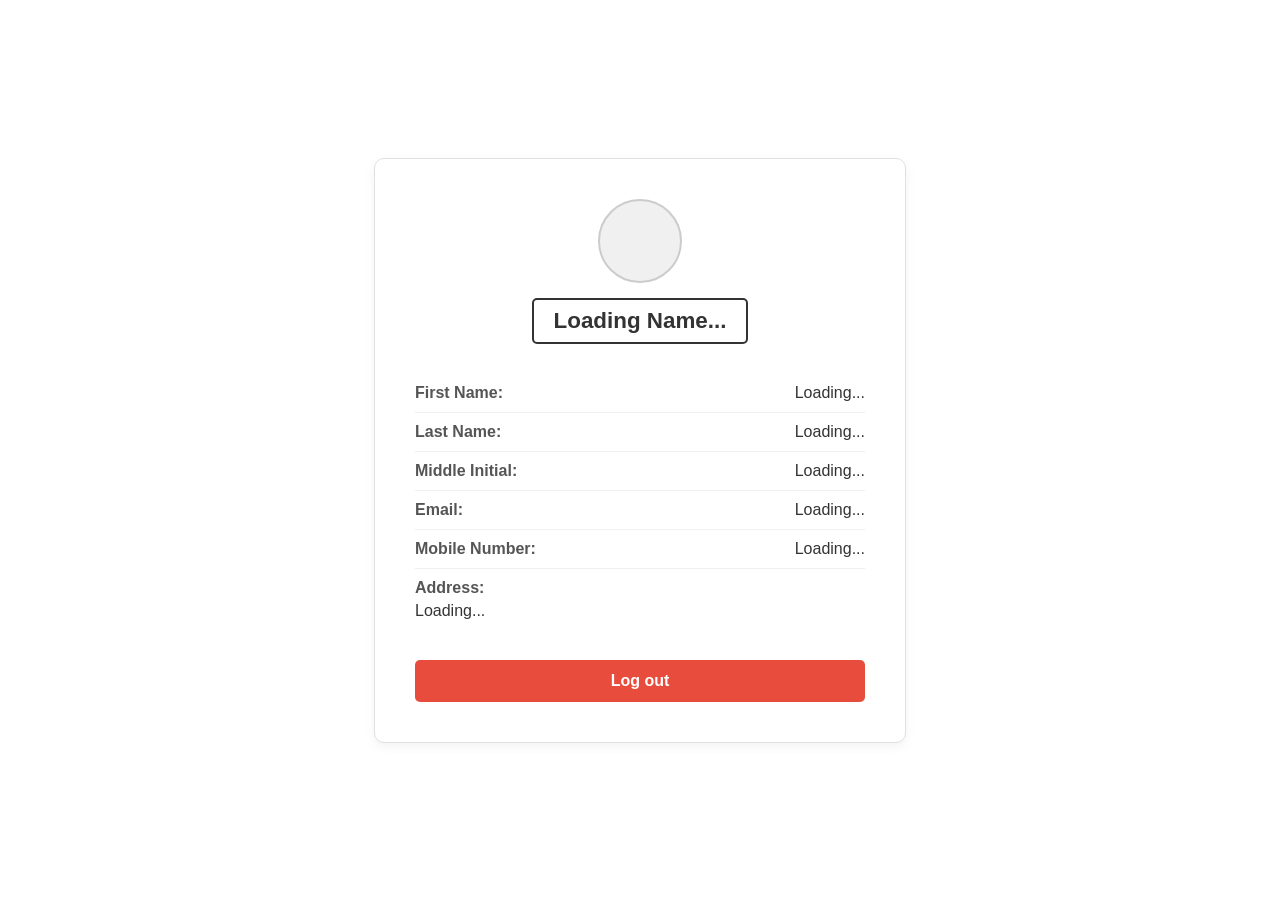
<file: Account.html>
<!DOCTYPE html>
<html lang="en">
<head>
    <meta charset="UTF-8">
    <meta name="viewport" content="width=device-width, initial-scale=1.0">
    <title>User Account Profile</title>
        <link rel="icon" type="image/jpg" href="LOGO/EVENTMANAGEMENTSYSTEM.png">
  
    <style>
        
        body {
    font-family: Arial, sans-serif;
    background-color: white;
    display: flex;
    justify-content: center;
    align-items: center;
    min-height: 100vh;
    margin: 0;
}

.account-container {
    width: 100%;
    max-width: 450px;
    padding: 40px;
    background-color: #ffffff;
    border: 1px solid #e0e0e0;
    border-radius: 10px;
    box-shadow: 0 4px 12px rgba(0, 0, 0, 0.05);
}

.profile-header {
    display: flex;
    flex-direction: column;
    align-items: center;
    margin-bottom: 30px;
}

.profile-pic {
    width: 80px;
    height: 80px;
    background-color: #f0f0f0;
    border: 2px solid #ccc;
    border-radius: 50%;
    margin-bottom: 15px;
}

.name-box {
    padding: 8px 20px;
    border: 2px solid #333;
    border-radius: 5px;
    text-align: center;
}

.name-box p {
    margin: 0;
    font-size: 1.4em;
    font-weight: bold;
    color: #333;
}

.contact-info {
    margin-bottom: 30px;
}

.info-group {
    display: flex;
    justify-content: space-between;
    padding: 10px 0;
    border-bottom: 1px solid #f0f0f0;
}

.info-group:last-child {
    border-bottom: none;
}

.info-group label {
    font-weight: 600;
    color: #555;
    flex-basis: 40%;
}

.info-group p {
    margin: 0;
    color: #333;
    text-align: right;
    flex-basis: 60%;
}

.address-field {
    flex-direction: column;
}

.address-field p {
    text-align: left;
    margin-top: 5px;
}

.logout-btn {
    width: 100%;
    padding: 12px;
    background-color: #e74c3c;
    color: white;
    border: none;
    border-radius: 5px;
    cursor: pointer;
    font-size: 1em;
    font-weight: bold;
    transition: background-color 0.2s;
}

.logout-btn:hover {
    background-color: #c0392b;
}
        
    </style>
</head>
<body>
    <div class="account-container">
        <div class="profile-header">
            <div class="profile-pic"></div>
            <div class="name-box">
                <p id="fullName" >Loading Name...</p>
            </div>
        </div>

        <div class="contact-info">
            <div class="info-group">
                <label>First Name: </label>
                <p id="firstName">Loading...</p>
            </div>
            <div class="info-group">
                <label>Last Name:</label>
                <p id="surname">Loading...</p>
            </div>
            <div class="info-group">
                <label>Middle Initial:</label>
                <p id="midName">Loading...</p>
            </div>
            
            <div class="info-group">
                <label>Email:</label>
                <p id="email">Loading...</p>
            </div>
            <div class="info-group">
                <label>Mobile Number:</label>
                <p id="mobile">Loading...</p>
            </div>
            <div class="info-group address-field">
                <label>Address:</label>
                <p id="addr">Loading...</p>
            </div>
        </div>

        <button class="logout-btn">Log out</button>
    </div>
   <script src="script.js"></script> 
</body>
</html>
</file>
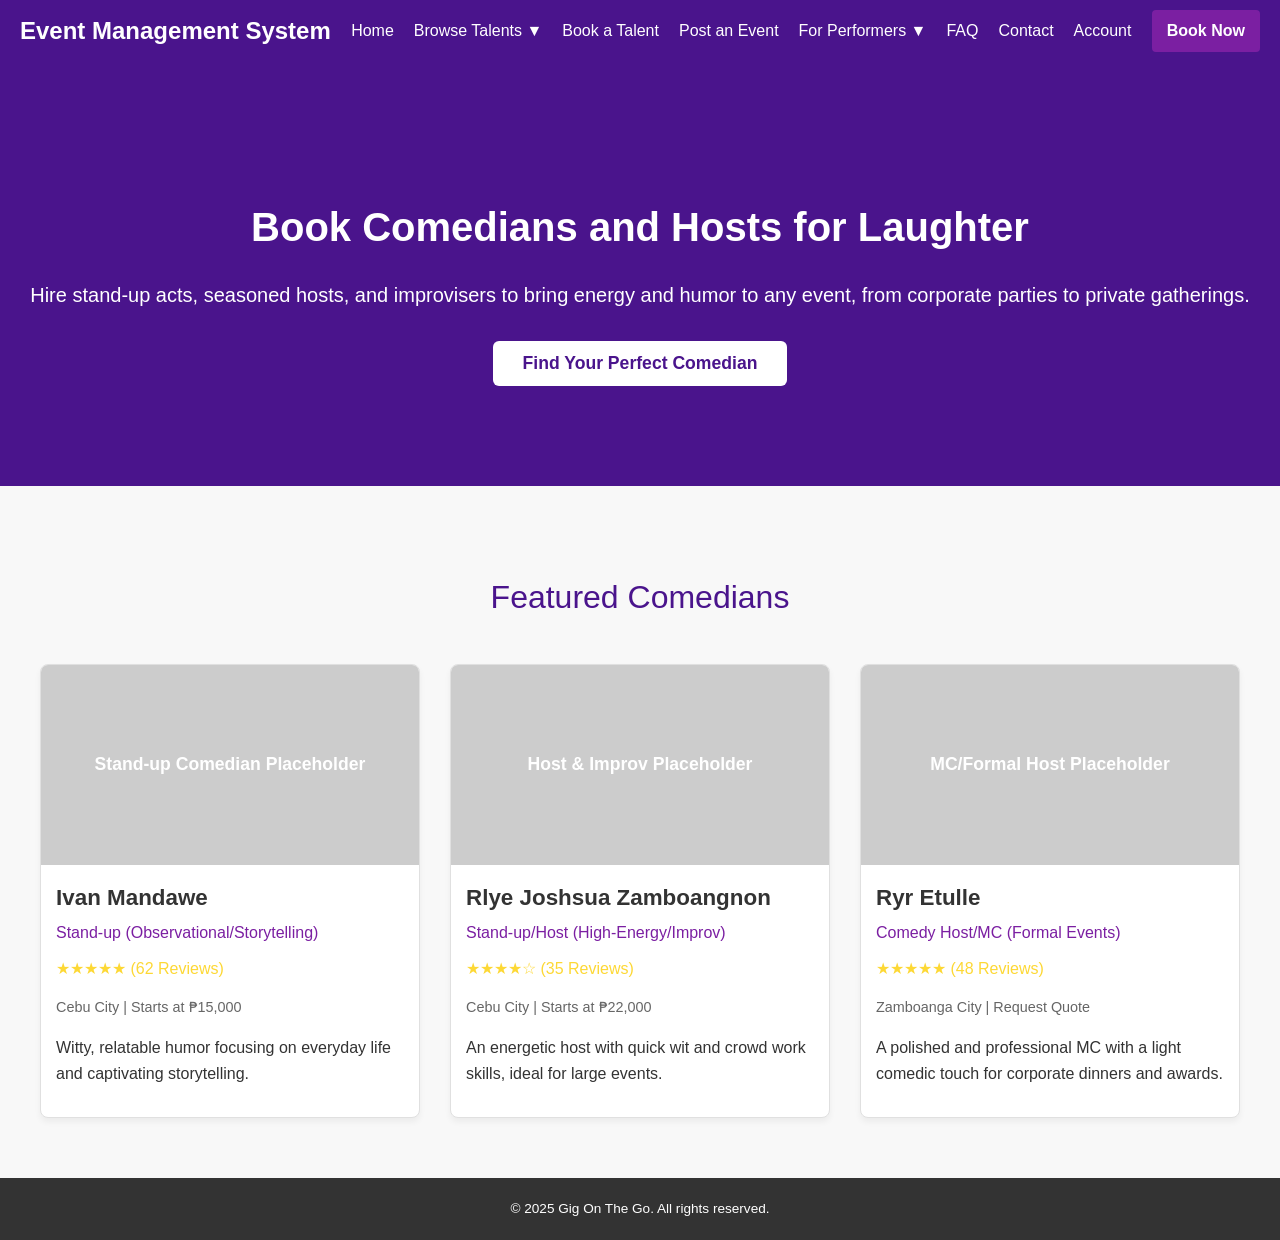
<file: comedians.html>
<!DOCTYPE html>
<html lang="en">
<head>
    <meta charset="UTF-8">
    <meta name="viewport" content="width=device-width, initial-scale=1.0">
    <title>Comedians</title>
       <link rel="icon" type="image/jpg" href="LOGO/EVENTMANAGEMENTSYSTEM.png">
  
    <style>
        :root {
            --primary-purple: #4a148c;
            --light-purple: #7b1fa2;
            --text-white: #ffffff;
            --text-dark: #333333;
            --footer-dark: #333333;
            --body-bg: #f8f8f8;
            --card-border: #e0e0e0;
            --star-color: #fdd835;
        }

        body {
            font-family: 'Inter', sans-serif;
            margin: 0;
            padding: 0;
            background-color: var(--body-bg);
            color: var(--text-dark);
            line-height: 1.6;
        }

        .navbar {
            background-color: var(--primary-purple);
            color: var(--text-white);
            padding: 10px 20px;
            display: flex;
            justify-content: space-between;
            align-items: center;
            flex-wrap: wrap;
        }

        .logo {
            font-size: 1.5rem;
            font-weight: bold;
            text-decoration: none;
            color: var(--text-white);
        }

        .nav-links {
            display: flex;
            gap: 20px;
            list-style: none;
            margin: 0;
            padding: 0;
        }

        .nav-links a {
            color: var(--text-white);
            text-decoration: none;
            padding: 5px 0;
            transition: opacity 0.2s;
        }

        .nav-links a:hover {
            opacity: 0.8;
        }

        .book-button {
            background-color: var(--light-purple);
            color: var(--text-white);
            padding: 8px 15px;
            border-radius: 4px;
            text-decoration: none;
            font-weight: bold;
            transition: background-color 0.2s;
        }

        .book-button:hover {
            background-color: #6a1b9a;
        }

        .hero {
            background-color: var(--primary-purple);
            padding: 100px 20px;
            text-align: center;
            color: var(--text-white);
        }

        .hero-title {
            font-size: 2.5rem;
            font-weight: 700;
            margin-bottom: 20px;
        }

        .hero-subtitle {
            font-size: 1.25rem;
            margin-bottom: 30px;
        }
        
        .hero-button {
            background-color: var(--text-white);
            color: var(--primary-purple);
            padding: 12px 30px;
            border-radius: 6px;
            text-decoration: none;
            font-weight: bold;
            font-size: 1.1rem;
            transition: background-color 0.2s, color 0.2s;
            border: none;
            cursor: pointer;
        }

        .hero-button:hover {
            background-color: #f0f0f0;
        }
        
        .talent-profiles-section {
            padding: 60px 20px;
            background-color: var(--body-bg);
            text-align: center;
        }
        
        .section-heading {
            font-size: 2rem;
            font-weight: 500;
            color: var(--primary-purple);
            margin-bottom: 40px;
        }

        .comedian-grid {
            display: grid;
            grid-template-columns: repeat(auto-fit, minmax(300px, 1fr));
            gap: 30px;
            max-width: 1200px;
            margin: 0 auto;
        }

        .comedian-card {
            background-color: var(--text-white);
            border: 1px solid var(--card-border);
            border-radius: 8px;
            overflow: hidden;
            text-align: left;
            box-shadow: 0 4px 6px rgba(0, 0, 0, 0.05);
            transition: transform 0.2s;
            cursor: pointer;
            text-decoration: none;
            display: block;
            color: inherit;
        }
        
        .comedian-card:hover {
            transform: translateY(-5px);
            box-shadow: 0 8px 12px rgba(0, 0, 0, 0.1);
        }

        .comedian-image {
            width: 100%;
            height: 200px;
            object-fit: cover;
            background-color: #cccccc;
            display: flex;
            align-items: center;
            justify-content: center;
            font-size: 1.1rem;
            font-weight: 600;
            color: var(--text-white);
        }

        .comedian-info {
            padding: 15px;
        }

        .comedian-name {
            font-size: 1.4rem;
            font-weight: 600;
            margin-top: 0;
            margin-bottom: 5px;
        }

        .comedian-genre {
            color: var(--light-purple);
            font-weight: 500;
            margin-bottom: 10px;
            display: block;
        }

        .comedian-location {
            font-size: 0.9rem;
            color: #666;
            margin-bottom: 15px;
        }
        
        .comedian-rating {
            font-size: 1rem;
            color: var(--star-color);
            margin-bottom: 10px;
        }

        .modal-overlay {
            position: fixed;
            top: 0;
            left: 0;
            width: 100%;
            height: 100%;
            background-color: rgba(0, 0, 0, 0.7);
            display: none;
            justify-content: center;
            align-items: center;
            z-index: 1000;
            backdrop-filter: blur(5px);
            text-align: left;
        }
        
        .modal-overlay:target {
            display: flex;
        }

        .modal-content {
            background-color: var(--text-white);
            border-radius: 10px;
            width: 90%;
            max-width: 600px;
            padding: 30px;
            position: relative;
            box-shadow: 0 10px 25px rgba(0, 0, 0, 0.2);
            max-height: 90vh;
            overflow-y: auto;
        }

        .modal-close {
            position: absolute;
            top: 15px;
            right: 15px;
            font-size: 24px;
            font-weight: bold;
            color: var(--text-dark);
            background: none;
            border: none;
            cursor: pointer;
            text-decoration: none;
            transition: color 0.2s;
        }

        .modal-close:hover {
            color: var(--primary-purple);
        }

        .modal-image-placeholder {
            width: 100%;
            height: 250px;
            background-color: var(--primary-purple);
            border-radius: 8px;
            margin-bottom: 20px;
            display: flex;
            align-items: center;
            justify-content: center;
            color: var(--text-white);
            font-size: 1.2rem;
            font-weight: 700;
        }

        .modal-name {
            font-size: 2rem;
            font-weight: 700;
            color: var(--primary-purple);
            margin-bottom: 5px;
        }

        .modal-genre {
            color: var(--light-purple);
            font-size: 1.1rem;
            margin-bottom: 15px;
        }
        
        .modal-location-price {
            font-weight: 500;
            margin-bottom: 20px;
            border-bottom: 1px solid var(--card-border);
            padding-bottom: 15px;
        }

        .modal-bio-container h3 {
            font-size: 1.2rem;
            color: var(--primary-purple);
            margin-top: 0;
            margin-bottom: 10px;
        }

        .modal-book-btn {
            width: 100%;
            margin-top: 20px;
            padding: 15px;
            background-color: var(--light-purple);
            color: var(--text-white);
            border: none;
            border-radius: 6px;
            font-weight: bold;
            cursor: pointer;
            display: block;
            text-align: center;
            text-decoration: none;
            transition: background-color 0.2s;
        }

        .modal-book-btn:hover {
            background-color: var(--primary-purple);
        }

        .footer {
            background-color: var(--footer-dark);
            color: var(--text-white);
            text-align: center;
            padding: 20px 0;
            font-size: 0.85rem;
        }

        @media (max-width: 768px) {
            .navbar {
                flex-direction: column;
                align-items: flex-start;
            }
            .nav-links {
                flex-direction: column;
                gap: 10px;
                margin-top: 10px;
            }
            .book-button {
                margin-top: 15px;
            }
            .hero {
                padding: 80px 15px;
            }
            .hero-title {
                font-size: 2rem;
            }
            .hero-subtitle {
                font-size: 1rem;
            }
            .talent-profiles-section {
                padding: 40px 15px;
            }
            .modal-content {
                padding: 20px;
            }
            .modal-name {
                font-size: 1.5rem;
            }
        }
    </style>
</head>
<body>

    <header class="navbar">
        <div class="logo">Event Management System</div>
        <nav>
            <ul class="nav-links">
                <li><a href="inner.html">Home</a></li>
                <li><a href="#">Browse Talents ▼</a></li>
                <li><a href="#">Book a Talent</a></li>
                <li><a href="#">Post an Event</a></li>
                <li><a href="#">For Performers ▼</a></li>
                <li><a href="#">FAQ</a></li>
                <li><a href="#">Contact</a></li>
                <li><a href="Account.html">Account</a></li>
             
            </ul>
        </nav>
        <a href="#" class="book-button">Book Now</a>
    </header>

    <section class="hero">
        <h1 class="hero-title">Book Comedians and Hosts for Laughter</h1>
        <p class="hero-subtitle">Hire stand-up acts, seasoned hosts, and improvisers to bring energy and humor to any event, from corporate parties to private gatherings.</p>
        <button class="hero-button">Find Your Perfect Comedian</button>
    </section>

    <section class="talent-profiles-section">
        <h2 class="section-heading">Featured Comedians</h2>
        <div class="comedian-grid">

            <a class="comedian-card" href="#modal-ivan-mandawe">
                <div class="comedian-image">
                    Stand-up Comedian Placeholder
                </div>
                <div class="comedian-info">
                    <h3 class="comedian-name">Ivan Mandawe</h3>
                    <span class="comedian-genre">Stand-up (Observational/Storytelling)</span>
                    <div class="comedian-rating">★★★★★ (62 Reviews)</div>
                    <p class="comedian-location">Cebu City | Starts at ₱15,000</p>
                    <p>Witty, relatable humor focusing on everyday life and captivating storytelling.</p>
                </div>
            </a>

            <a class="comedian-card" href="#modal-rlye-zamboangnon">
                <div class="comedian-image">
                    Host & Improv Placeholder
                </div>
                <div class="comedian-info">
                    <h3 class="comedian-name">Rlye Joshsua Zamboangnon</h3>
                    <span class="comedian-genre">Stand-up/Host (High-Energy/Improv)</span>
                    <div class="comedian-rating">★★★★☆ (35 Reviews)</div>
                    <p class="comedian-location">Cebu City | Starts at ₱22,000</p>
                    <p>An energetic host with quick wit and crowd work skills, ideal for large events.</p>
                </div>
            </a>

            <a class="comedian-card" href="#modal-ryr-etulle">
                <div class="comedian-image">
                    MC/Formal Host Placeholder
                </div>
                <div class="comedian-info">
                    <h3 class="comedian-name">Ryr Etulle</h3>
                    <span class="comedian-genre">Comedy Host/MC (Formal Events)</span>
                    <div class="comedian-rating">★★★★★ (48 Reviews)</div>
                    <p class="comedian-location">Zamboanga City | Request Quote</p>
                    <p>A polished and professional MC with a light comedic touch for corporate dinners and awards.</p>
                </div>
            </a>
            
        </div>
    </section>

    <div id="modal-ivan-mandawe" class="modal-overlay">
        <div class="modal-content">
            <a href="#" class="modal-close">&times;</a>
            <div class="modal-image-placeholder">Stand-up Comedian Placeholder</div>
            <h2 class="modal-name">Ivan Mandawe</h2>
            <p class="modal-genre">Stand-up (Observational/Storytelling)</p>
            <p class="modal-location-price">Cebu City | Starts at ₱15,000</p>
            <div class="modal-rating">★★★★★ (62 Reviews)</div>
            <div class="modal-bio-container">
                <h3>About the Comedian</h3>
                <p class="modal-bio">Ivan Mandawe delivers deeply personal and observational humor, turning everyday annoyances into brilliant stand-up material. His set is clean, intelligent, and highly adaptable for various corporate and private functions. Known for leaving audiences thinking as much as they're laughing.</p>
            </div>
            <a href="#" class="hero-button modal-book-btn">Book Ivan Mandawe</a>
        </div>
    </div>

    <div id="modal-rlye-zamboangnon" class="modal-overlay">
        <div class="modal-content">
            <a href="#" class="modal-close">&times;</a>
            <div class="modal-image-placeholder">Host & Improv Placeholder</div>
            <h2 class="modal-name">Rlye Joshsua Zamboangnon</h2>
            <p class="modal-genre">Stand-up/Host (High-Energy/Improv)</p>
            <p class="modal-location-price">Cebu City | Starts at ₱22,000</p>
            <div class="modal-rating">★★★★☆ (35 Reviews)</div>
            <div class="modal-bio-container">
                <h3>About the Comedian/Host</h3>
                <p class="modal-bio">Rlye is a force of nature on stage, known for rapid-fire jokes, crowd interaction, and seamless transitions between prepared material and improvisation. She excels as a high-energy host for music events, festivals, and parties where high audience engagement is key.</p>
            </div>
            <a href="#" class="hero-button modal-book-btn">Book Rlye Joshsua Zamboangnon</a>
        </div>
    </div>

    <div id="modal-ryr-etulle" class="modal-overlay">
        <div class="modal-content">
            <a href="#" class="modal-close">&times;</a>
            <div class="modal-image-placeholder">MC/Formal Host Placeholder</div>
            <h2 class="modal-name">Ryr Etulle</h2>
            <p class="modal-genre">Comedy Host/MC (Formal Events)</p>
            <p class="modal-location-price">Zamboanga City | Request Quote</p>
            <div class="modal-rating">★★★★★ (48 Reviews)</div>
            <div class="modal-bio-container">
                <h3>About the Comedy Host</h3>
                <p class="modal-bio">Ryr Etulle provides sophisticated, professional hosting services with just the right amount of comedy. Perfect for awards nights, major corporate launches, and galas where timing and professionalism are paramount. His humor is clean, topical, and always audience-appropriate.</p>
            </div>
            <a href="#" class="hero-button modal-book-btn">Book Ryr Etulle</a>
        </div>
    </div>
    
    <footer class="footer">
        © 2025 Gig On The Go. All rights reserved.
    </footer>

</body>
</html>
</file>
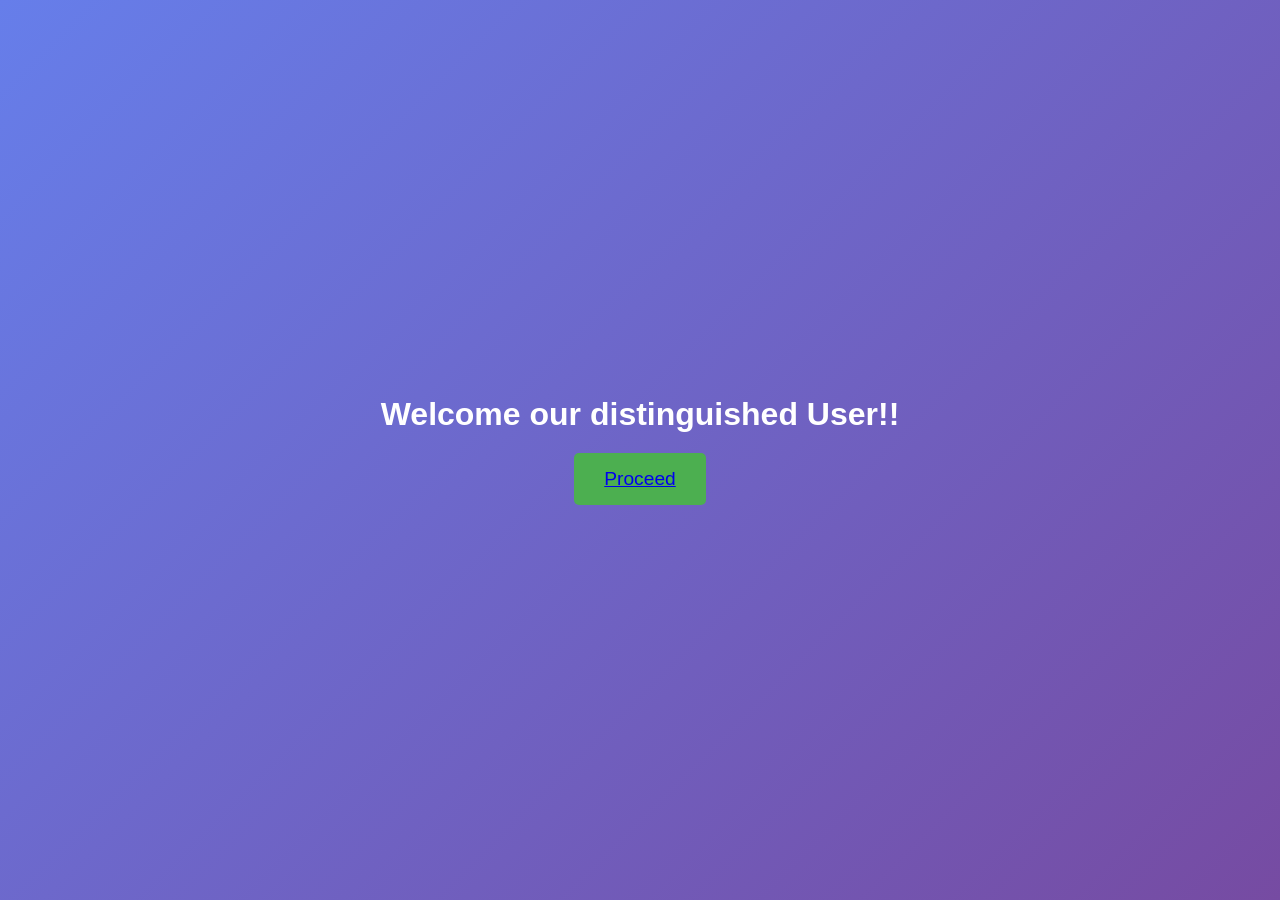
<file: ConfirmNewAccount.html>
<!DOCTYPE html>
<html lang="en">
<head>

    <title>Welcome</title>
    <style>
        body {
            font-family: Arial, sans-serif;
            background: linear-gradient(135deg, #667eea 0%, #764ba2 100%);
            display: flex;
            justify-content: center;
            align-items: center;
            flex-direction: column;
            min-height: 100vh;
            margin: 0;
            color: white;
        }
        .welcome-text {
            font-size: 2rem;
            font-weight: bold;
            text-align: center;
            margin-bottom: 20px;
            opacity: 0;
            animation: fadeIn 2s ease-in-out forwards;
        }
        @keyframes fadeIn {
            from {
                opacity: 0;
                transform: translateY(-20px);
            }
            to {
                opacity: 1;
                transform: translateY(0);
            }
        }
        .proceed-btn {
            background-color: #4CAF50;
            color: white;
            border: none;
            padding: 15px 30px;
            font-size: 1.2rem;
            border-radius: 5px;
            cursor: pointer;
            transition: background-color 0.3s ease;
        }
        .proceed-btn:hover {
            background-color: #45a049;
        }
        .link {
            text-decoration: false;
        }
    </style>
</head>
<body>
    <div class="welcome-text">
        Welcome our distinguished User!!
    </div>
    <button class="proceed-btn" onclick="proceed()"><a class="link" href="Login.html">Proceed</a></button>

   
</body>
</html>
</file>
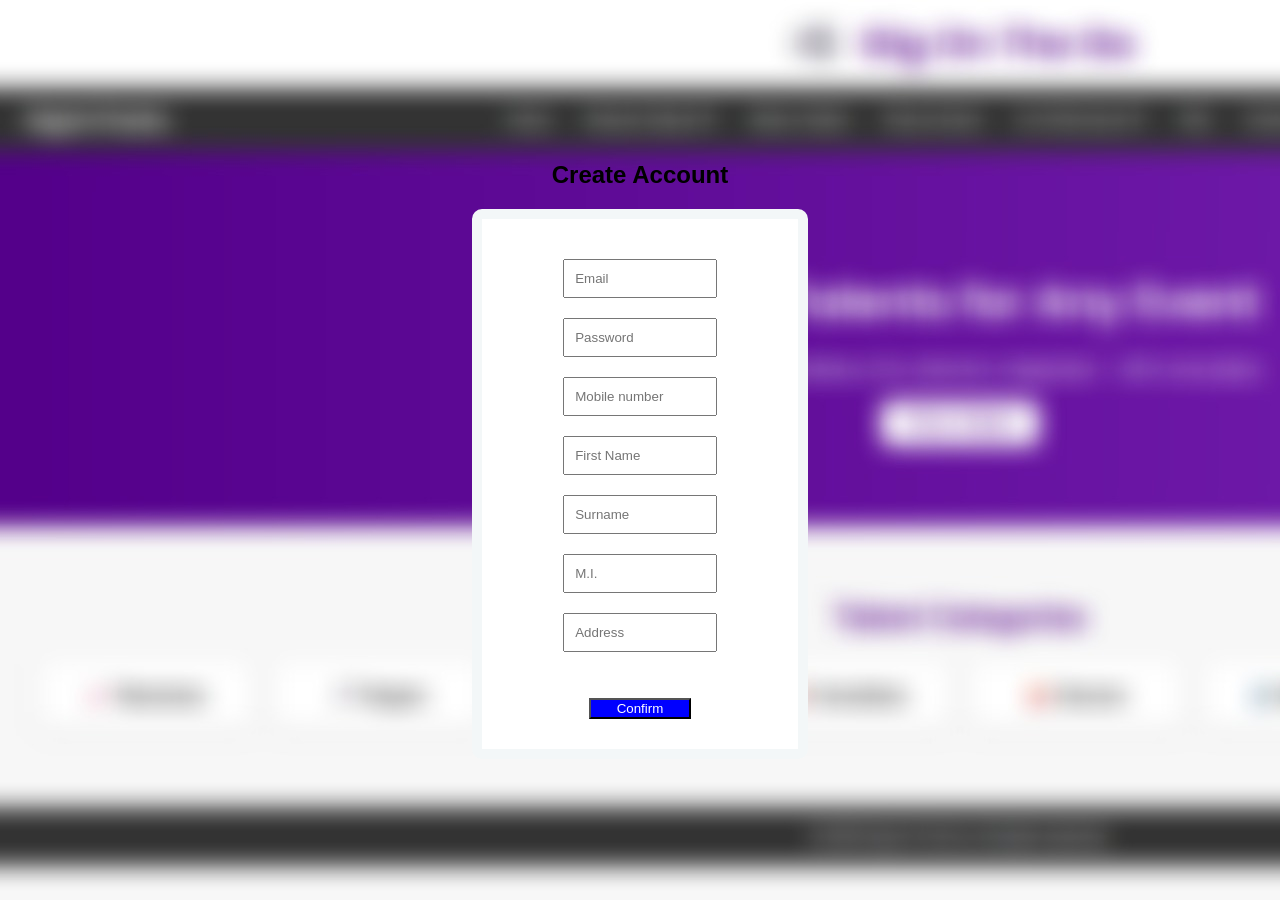
<file: CreateAccount.html>
<!DOCTYPE html>
<html lang="en">
<head>
   
    <script src="script.js" defer></script>
 
    <title>Create Account</title>
        <link rel="icon" type="image/jpg" href="LOGO/EVENTMANAGEMENTSYSTEM.png">
     
       <style>
           body {
                font-family: Verdana, Geneva, Tahoma, sans-serif;
                background-image: url('backgorund_blurrr.jpg');
                display: flex;
                justify-content: center;
                align-items: center;
                flex-direction: column;
                min-height: 100vh;
                margin: 0;
                padding-bottom: -10%;
           }
        .userName, .Name, .Surname, .address, .mobileNumber, .middleName, .password {
             width: 60%;
             padding: 10px;
             margin: 10px auto;
             height: 20%;
            
            
             box-sizing: border-box;
        }  
        .text1, .text2 {
             padding: 10px;
             margin: 10px auto;
             text-align: center;
             box-sizing: border-box;
        }
         .border {
           border: 10px solid rgb(243, 247, 248);
           width: 20%;
           padding: 30px;
           background-color: white;
           text-align: center;
           border-radius: 10px;
        }
        .btn {
            color: white;
            background-color: blue;
            width: 40%;
            height: 40%;
            
        } a.confr {
            text-decoration: none;
            color: white;
        } 
        .Txt {
            font-size: xx-small;
            float: left;
        } .code, .txt {
            font-size: xx-small;
            float: bottom;
            padding-top: 1.5%;
            padding-bottom: 1.5%;
        }
    </style>
    
</head>
<body>
    <h2 style="font: serif">Create Account</h2>
    <div class="border">
           
    <input class="userName" id="userName" placeholder="Email">
    <input class="password" id="password" placeholder="Password">
    <input class="mobileNumber" id="mobileNumber" placeholder="Mobile number">
    <br>
     <input class="Name" id="Name" placeholder="First Name">
     <br>
      <input class="Surname" id="Surname" placeholder="Surname">
      <input class="middleName" id="middleName" placeholder="M.I.">
      <br>
      <input class="address" id="address" placeholder="Address">
      <br>
     
     
      <br> 
    <br>
    <button class="btn"><a class="confr" href="ConfirmNewAccount.html">Confirm</a></button>

    </div>
    
</body>
</html>
</file>
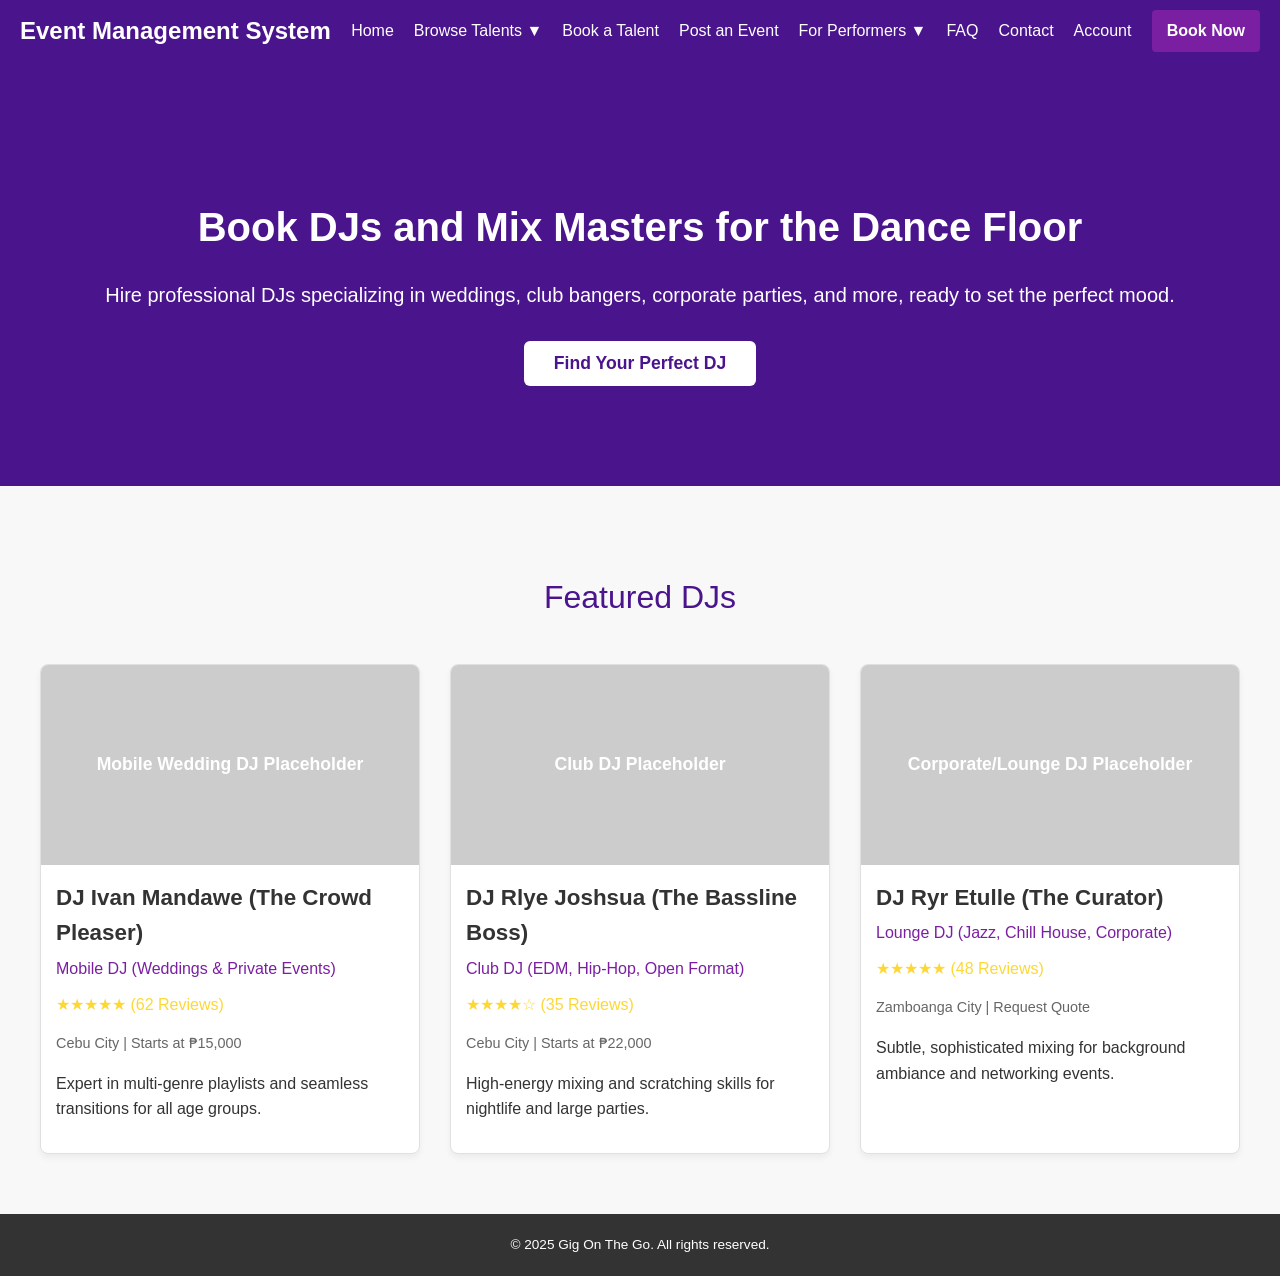
<file: DJ's.html>
<!DOCTYPE html>
<html lang="en">
<head>
    <meta charset="UTF-8">
    <meta name="viewport" content="width=device-width, initial-scale=1.0">
    <title>DJs</title>
      <link rel="icon" type="image/jpg" href="LOGO/EVENTMANAGEMENTSYSTEM">
    
    <style>
        :root {
            --primary-purple: #4a148c;
            --light-purple: #7b1fa2;
            --text-white: #ffffff;
            --text-dark: #333333;
            --footer-dark: #333333;
            --body-bg: #f8f8f8;
            --card-border: #e0e0e0;
            --star-color: #fdd835;
        }

        body {
            font-family: 'Inter', sans-serif;
            margin: 0;
            padding: 0;
            background-color: var(--body-bg);
            color: var(--text-dark);
            line-height: 1.6;
        }

        .navbar {
            background-color: var(--primary-purple);
            color: var(--text-white);
            padding: 10px 20px;
            display: flex;
            justify-content: space-between;
            align-items: center;
            flex-wrap: wrap;
        }

        .logo {
            font-size: 1.5rem;
            font-weight: bold;
            text-decoration: none;
            color: var(--text-white);
        }

        .nav-links {
            display: flex;
            gap: 20px;
            list-style: none;
            margin: 0;
            padding: 0;
        }

        .nav-links a {
            color: var(--text-white);
            text-decoration: none;
            padding: 5px 0;
            transition: opacity 0.2s;
        }

        .nav-links a:hover {
            opacity: 0.8;
        }

        .book-button {
            background-color: var(--light-purple);
            color: var(--text-white);
            padding: 8px 15px;
            border-radius: 4px;
            text-decoration: none;
            font-weight: bold;
            transition: background-color 0.2s;
        }

        .book-button:hover {
            background-color: #6a1b9a;
        }

        .hero {
            background-color: var(--primary-purple);
            padding: 100px 20px;
            text-align: center;
            color: var(--text-white);
        }

        .hero-title {
            font-size: 2.5rem;
            font-weight: 700;
            margin-bottom: 20px;
        }

        .hero-subtitle {
            font-size: 1.25rem;
            margin-bottom: 30px;
        }
        
        .hero-button {
            background-color: var(--text-white);
            color: var(--primary-purple);
            padding: 12px 30px;
            border-radius: 6px;
            text-decoration: none;
            font-weight: bold;
            font-size: 1.1rem;
            transition: background-color 0.2s, color 0.2s;
            border: none;
            cursor: pointer;
        }

        .hero-button:hover {
            background-color: #f0f0f0;
        }
        
        .talent-profiles-section {
            padding: 60px 20px;
            background-color: var(--body-bg);
            text-align: center;
        }
        
        .section-heading {
            font-size: 2rem;
            font-weight: 500;
            color: var(--primary-purple);
            margin-bottom: 40px;
        }

        .dj-grid {
            display: grid;
            grid-template-columns: repeat(auto-fit, minmax(300px, 1fr));
            gap: 30px;
            max-width: 1200px;
            margin: 0 auto;
        }

        .dj-card {
            background-color: var(--text-white);
            border: 1px solid var(--card-border);
            border-radius: 8px;
            overflow: hidden;
            text-align: left;
            box-shadow: 0 4px 6px rgba(0, 0, 0, 0.05);
            transition: transform 0.2s;
            cursor: pointer;
            text-decoration: none;
            display: block;
            color: inherit;
        }
        
        .dj-card:hover {
            transform: translateY(-5px);
            box-shadow: 0 8px 12px rgba(0, 0, 0, 0.1);
        }

        .dj-image {
            width: 100%;
            height: 200px;
            object-fit: cover;
            background-color: #cccccc;
            display: flex;
            align-items: center;
            justify-content: center;
            font-size: 1.1rem;
            font-weight: 600;
            color: var(--text-white);
        }

        .dj-info {
            padding: 15px;
        }

        .dj-name {
            font-size: 1.4rem;
            font-weight: 600;
            margin-top: 0;
            margin-bottom: 5px;
        }

        .dj-genre {
            color: var(--light-purple);
            font-weight: 500;
            margin-bottom: 10px;
            display: block;
        }

        .dj-location {
            font-size: 0.9rem;
            color: #666;
            margin-bottom: 15px;
        }
        
        .dj-rating {
            font-size: 1rem;
            color: var(--star-color);
            margin-bottom: 10px;
        }

        .modal-overlay {
            position: fixed;
            top: 0;
            left: 0;
            width: 100%;
            height: 100%;
            background-color: rgba(0, 0, 0, 0.7);
            display: none;
            justify-content: center;
            align-items: center;
            z-index: 1000;
            backdrop-filter: blur(5px);
            text-align: left;
        }
        
        .modal-overlay:target {
            display: flex;
        }

        .modal-content {
            background-color: var(--text-white);
            border-radius: 10px;
            width: 90%;
            max-width: 600px;
            padding: 30px;
            position: relative;
            box-shadow: 0 10px 25px rgba(0, 0, 0, 0.2);
            max-height: 90vh;
            overflow-y: auto;
        }

        .modal-close {
            position: absolute;
            top: 15px;
            right: 15px;
            font-size: 24px;
            font-weight: bold;
            color: var(--text-dark);
            background: none;
            border: none;
            cursor: pointer;
            text-decoration: none;
            transition: color 0.2s;
        }

        .modal-close:hover {
            color: var(--primary-purple);
        }

        .modal-image-placeholder {
            width: 100%;
            height: 250px;
            background-color: var(--primary-purple);
            border-radius: 8px;
            margin-bottom: 20px;
            display: flex;
            align-items: center;
            justify-content: center;
            color: var(--text-white);
            font-size: 1.2rem;
            font-weight: 700;
        }

        .modal-name {
            font-size: 2rem;
            font-weight: 700;
            color: var(--primary-purple);
            margin-bottom: 5px;
        }

        .modal-genre {
            color: var(--light-purple);
            font-size: 1.1rem;
            margin-bottom: 15px;
        }
        
        .modal-location-price {
            font-weight: 500;
            margin-bottom: 20px;
            border-bottom: 1px solid var(--card-border);
            padding-bottom: 15px;
        }

        .modal-bio-container h3 {
            font-size: 1.2rem;
            color: var(--primary-purple);
            margin-top: 0;
            margin-bottom: 10px;
        }

        .modal-book-btn {
            width: 100%;
            margin-top: 20px;
            padding: 15px;
            background-color: var(--light-purple);
            color: var(--text-white);
            border: none;
            border-radius: 6px;
            font-weight: bold;
            cursor: pointer;
            display: block;
            text-align: center;
            text-decoration: none;
            transition: background-color 0.2s;
        }

        .modal-book-btn:hover {
            background-color: var(--primary-purple);
        }

        .footer {
            background-color: var(--footer-dark);
            color: var(--text-white);
            text-align: center;
            padding: 20px 0;
            font-size: 0.85rem;
        }

        @media (max-width: 768px) {
            .navbar {
                flex-direction: column;
                align-items: flex-start;
            }
            .nav-links {
                flex-direction: column;
                gap: 10px;
                margin-top: 10px;
            }
            .book-button {
                margin-top: 15px;
            }
            .hero {
                padding: 80px 15px;
            }
            .hero-title {
                font-size: 2rem;
            }
            .hero-subtitle {
                font-size: 1rem;
            }
            .talent-profiles-section {
                padding: 40px 15px;
            }
            .modal-content {
                padding: 20px;
            }
            .modal-name {
                font-size: 1.5rem;
            }
        }
    </style>
</head>
<body>

    <header class="navbar">
        <div class="logo">Event Management System</div>
        <nav>
            <ul class="nav-links">
                <li><a href="public_html/inner.html">Home</a></li>
                <li><a href="#">Browse Talents ▼</a></li>
                <li><a href="#">Book a Talent</a></li>
                <li><a href="#">Post an Event</a></li>
                <li><a href="#">For Performers ▼</a></li>
                <li><a href="#">FAQ</a></li>
                <li><a href="#">Contact</a></li>
                <li><a href="Account.html">Account</a></li>
               
            </ul>
        </nav>
        <a href="#" class="book-button">Book Now</a>
    </header>

    <section class="hero">
        <h1 class="hero-title">Book DJs and Mix Masters for the Dance Floor</h1>
        <p class="hero-subtitle">Hire professional DJs specializing in weddings, club bangers, corporate parties, and more, ready to set the perfect mood.</p>
        <button class="hero-button">Find Your Perfect DJ</button>
    </section>

    <section class="talent-profiles-section">
        <h2 class="section-heading">Featured DJs</h2>
        <div class="dj-grid">

            <a class="dj-card" href="#modal-ivan-mandawe">
                <div class="dj-image">
                    Mobile Wedding DJ Placeholder
                </div>
                <div class="dj-info">
                    <h3 class="dj-name">DJ Ivan Mandawe (The Crowd Pleaser)</h3>
                    <span class="dj-genre">Mobile DJ (Weddings & Private Events)</span>
                    <div class="dj-rating">★★★★★ (62 Reviews)</div>
                    <p class="dj-location">Cebu City | Starts at ₱15,000</p>
                    <p>Expert in multi-genre playlists and seamless transitions for all age groups.</p>
                </div>
            </a>

            <a class="dj-card" href="#modal-rlye-zamboangnon">
                <div class="dj-image">
                    Club DJ Placeholder
                </div>
                <div class="dj-info">
                    <h3 class="dj-name">DJ Rlye Joshsua (The Bassline Boss)</h3>
                    <span class="dj-genre">Club DJ (EDM, Hip-Hop, Open Format)</span>
                    <div class="dj-rating">★★★★☆ (35 Reviews)</div>
                    <p class="dj-location">Cebu City | Starts at ₱22,000</p>
                    <p>High-energy mixing and scratching skills for nightlife and large parties.</p>
                </div>
            </a>

            <a class="dj-card" href="#modal-ryr-etulle">
                <div class="dj-image">
                    Corporate/Lounge DJ Placeholder
                </div>
                <div class="dj-info">
                    <h3 class="dj-name">DJ Ryr Etulle (The Curator)</h3>
                    <span class="dj-genre">Lounge DJ (Jazz, Chill House, Corporate)</span>
                    <div class="dj-rating">★★★★★ (48 Reviews)</div>
                    <p class="dj-location">Zamboanga City | Request Quote</p>
                    <p>Subtle, sophisticated mixing for background ambiance and networking events.</p>
                </div>
            </a>
            
        </div>
    </section>

    <div id="modal-ivan-mandawe" class="modal-overlay">
        <div class="modal-content">
            <a href="#" class="modal-close">&times;</a>
            <div class="modal-image-placeholder">Mobile Wedding DJ Placeholder</div>
            <h2 class="modal-name">DJ Ivan Mandawe (The Crowd Pleaser)</h2>
            <p class="modal-genre">Mobile DJ (Weddings & Private Events)</p>
            <p class="modal-location-price">Cebu City | Starts at ₱15,000</p>
            <div class="modal-rating">★★★★★ (62 Reviews)</div>
            <div class="modal-bio-container">
                <h3>About DJ Ivan Mandawe</h3>
                <p class="modal-bio">DJ Ivan specializes in weddings and private milestone celebrations, known for his professionalism and ability to read the room. He provides premium sound equipment, lighting packages, and extensive experience blending old-school classics with modern hits to keep everyone on the dance floor. Customizable playlists are his forte.</p>
            </div>
            <a href="#" class="hero-button modal-book-btn">Book DJ Ivan Mandawe</a>
        </div>
    </div>

    <div id="modal-rlye-zamboangnon" class="modal-overlay">
        <div class="modal-content">
            <a href="#" class="modal-close">&times;</a>
            <div class="modal-image-placeholder">Club DJ Placeholder</div>
            <h2 class="modal-name">DJ Rlye Joshsua (The Bassline Boss)</h2>
            <p class="modal-genre">Club DJ (EDM, Hip-Hop, Open Format)</p>
            <p class="modal-location-price">Cebu City | Starts at ₱22,000</p>
            <div class="modal-rating">★★★★☆ (35 Reviews)</div>
            <div class="modal-bio-container">
                <h3>About DJ Rlye Joshsua</h3>
                <p class="modal-bio">DJ Rlye is a highly sought-after club DJ with residencies in top venues across the region. She delivers powerful sets combining intricate scratching techniques and high-energy electronic, hip-hop, and pop mixes. Perfect for venues looking for a truly dynamic and experienced party starter.</p>
            </div>
            <a href="#" class="hero-button modal-book-btn">Book DJ Rlye Joshsua</a>
        </div>
    </div>

    <div id="modal-ryr-etulle" class="modal-overlay">
        <div class="modal-content">
            <a href="#" class="modal-close">&times;</a>
            <div class="modal-image-placeholder">Corporate/Lounge DJ Placeholder</div>
            <h2 class="modal-name">DJ Ryr Etulle (The Curator)</h2>
            <p class="modal-genre">Lounge DJ (Jazz, Chill House, Corporate)</p>
            <p class="modal-location-price">Zamboanga City | Request Quote</p>
            <div class="modal-rating">★★★★★ (48 Reviews)</div>
            <div class="modal-bio-container">
                <h3>About DJ Ryr Etulle</h3>
                <p class="modal-bio">DJ Ryr provides a curated, sophisticated musical backdrop, ideal for corporate receptions, upscale lounge events, and fine dining establishments. Her sets focus on deep cuts in chill house, downtempo, and modern jazz, maintaining a classy atmosphere without overpowering conversation. Available for local and nationwide bookings.</p>
            </div>
            <a href="#" class="hero-button modal-book-btn">Book DJ Ryr Etulle</a>
        </div>
    </div>
    
    <footer class="footer">
        © 2025 Gig On The Go. All rights reserved.
    </footer>

</body>
</html>
</file>
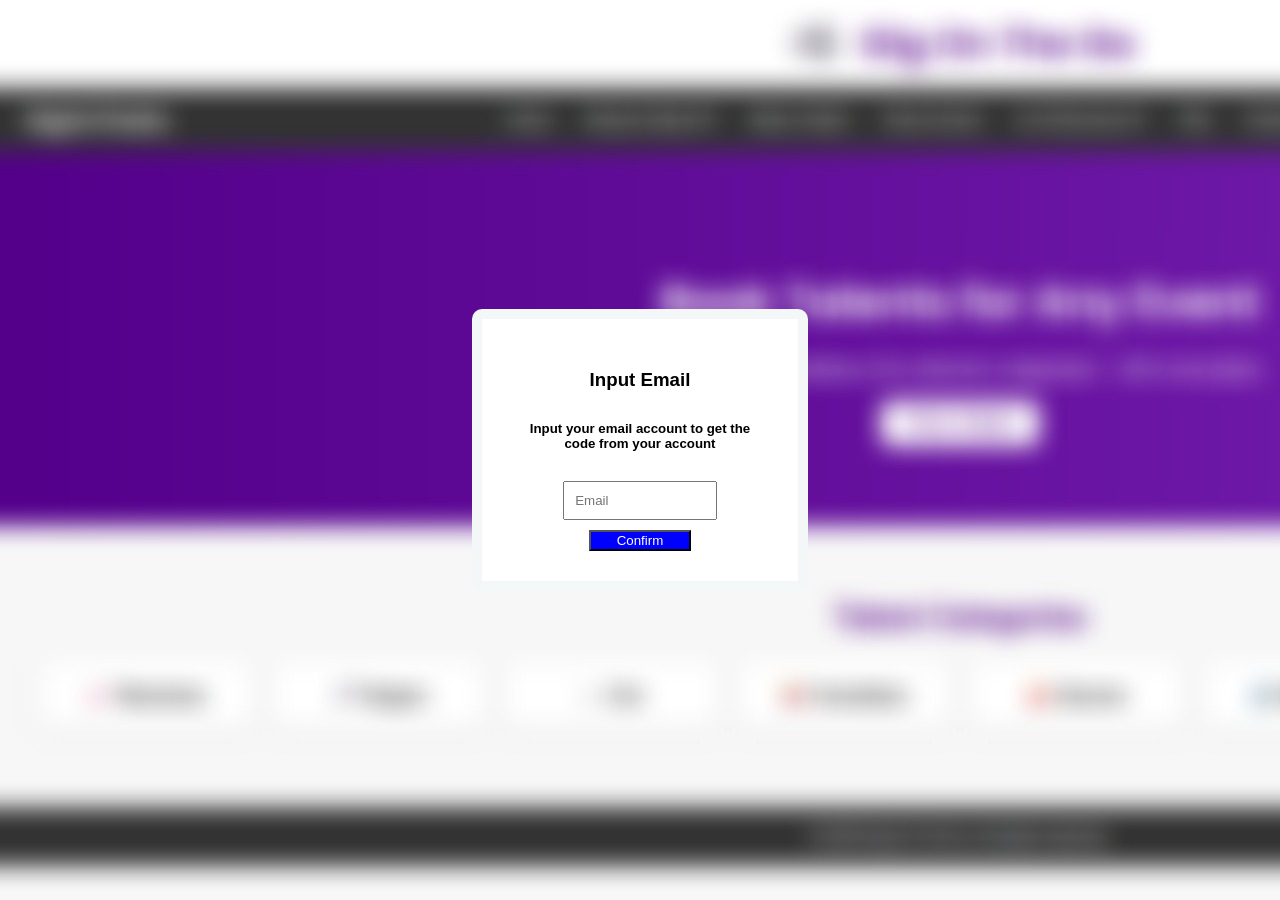
<file: Forgot_Password.html>
<!DOCTYPE html>
<html lang="en">
<head>

    <title>Forgot Password</title>
     <link rel="icon" type="image/jpg" href="LOGO/Gig_on_the_Go_Logo.jpg">
     
       <style>
           body {
                font-family: Verdana, Geneva, Tahoma, sans-serif;
                background-image: url('backgorund_blurrr.jpg');
                display: flex;
                justify-content: center;
                align-items: center;
                flex-direction: column;
                min-height: 100vh;
                margin: 0;
                padding-bottom: -10%;
           }
        .userName {
             width: 60%;
             padding: 10px;
             margin: 10px auto;
            
             box-sizing: border-box;
        }  
        .text1, .text2 {
             padding: 10px;
             margin: 10px auto;
             text-align: center;
             box-sizing: border-box;
        }
         .border {
           border: 10px solid rgb(243, 247, 248);
           width: 20%;
           padding: 30px;
           background-color: white;
           text-align: center;
           border-radius: 10px;
        }
        .btn {
            color: white;
            background-color: blue;
            width: 40%;
            height: 40%;
        } a.confr {
            text-decoration: none;
            color: white;
        }
    </style>
    
</head>
<body>
   
    <div class="border">
    <h3 class="text1">Input Email</h3>
    <h5 class="text2">Input your email account to get the code from your account</h5>
    <input class="userName" id="userName" placeholder="Email">
    <br>
    <button class="btn"><a class="confr" href="ConfirmAccount.html">Confirm</a></button>

    </div>
    
</body>
</html>
</file>
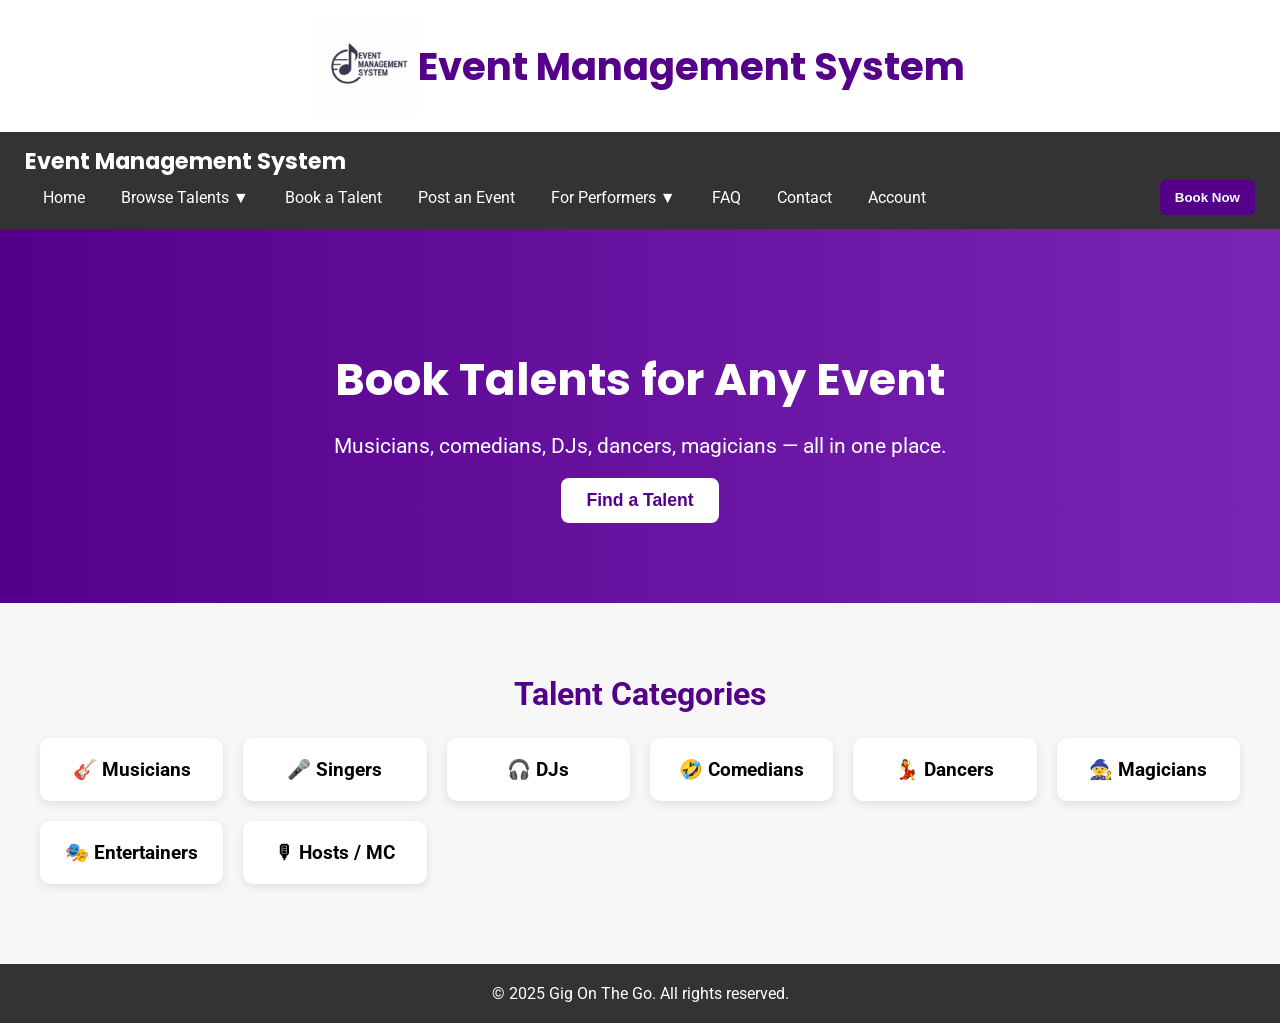
<file: inner.html>
<!DOCTYPE html>
<html lang="en">
<head>

<title>Event Management System</title>
    <link rel="icon" type="image/jpg" href="LOGO/EVENTMANAGEMENTSYSTEM.png">

<link href="https://fonts.googleapis.com/css2?family=Roboto:wght@400;500;700&family=Poppins:wght@600&display=swap" rel="stylesheet">

<style>
    body {
        font-family: 'Roboto', sans-serif;
        margin: 0;
        padding: 0;
        background-color: #f7f7f7;
    }

    /* Header */
    header {
        background-color: #ffffff;
        display: flex;
        align-items: center;
        justify-content: center;
        padding: 15px;
    }

    header img {
        height: 60px;
        margin-right: 15px;
    }

    header h1 {
        font-family: 'Poppins', sans-serif;
        color: #54008b;
        margin: 0;
        font-size: 2.4em;
    }

    /* Navigation */
    nav {
        display: flex;
        justify-content: space-between;
        align-items: center;
        background-color: #333;
        padding: 12px 25px;
        flex-wrap: wrap;
    }

    nav .logo-text {
        color: white;
        font-family: 'Poppins', sans-serif;
        font-size: 1.4em;
        font-weight: bold;
    }

    nav ul {
        list-style: none;
        display: flex;
        padding: 0;
        margin: 0;
    }

    nav ul li {
        position: relative;
    }

    nav ul li a {
        color: white;
        padding: 10px 18px;
        display: block;
        text-decoration: none;
        transition: 0.3s;
    }

    nav ul li a:hover {
        background-color: #ddd;
        color: #333;
        border-radius: 5px;
    }

    /* Dropdown */
    nav ul li ul {
        display: none;
        position: absolute;
        top: 100%;
        left: 0;
        background-color: #333;
        min-width: 160px;
        border-radius: 5px;
        overflow: hidden;
        z-index: 5;
    }

    nav ul li:hover ul {
        display: block;
    }

    .cta-button {
        background-color: #54008b;
        color: white;
        padding: 10px 15px;
        border: none;
        border-radius: 6px;
        cursor: pointer;
        font-weight: 600;
        transition: 0.3s;
    }

    .cta-button:hover {
        background-color: #3a005b;
    }

    /* Hero Section */
    .hero {
        text-align: center;
        padding: 80px 20px;
        background: linear-gradient(to right, #54008b, #7a25b5);
        color: white;
    }

    .hero h2 {
        font-size: 2.8em;
        margin-bottom: 10px;
        font-family: 'Poppins';
    }

    .hero p {
        font-size: 1.3em;
        margin-bottom: 20px;
    }

    .hero button {
        background-color: white;
        color: #54008b;
        padding: 12px 25px;
        border-radius: 8px;
        border: none;
        cursor: pointer;
        font-size: 1.1em;
        transition: 0.3s;
        font-weight: bold;
    }

    .hero button:hover {
        opacity: 0.8;
    }

    /* Talent Categories */
    .categories {
        padding: 40px 20px;
        text-align: center;
    }

    .categories h3 {
        font-size: 2em;
        margin-bottom: 25px;
        color: #54008b;
    }

    .category-grid {
        display: grid;
        grid-template-columns: repeat(auto-fit, minmax(180px, 1fr));
        gap: 20px;
        padding: 0 20px;
    }

    .category-card {
        background-color: white;
        padding: 20px;
        border-radius: 10px;
        box-shadow: 0 3px 10px rgba(0,0,0,0.1);
        font-size: 1.2em;
        font-weight: bold;
        cursor: pointer;
        transition: 0.25s;
        text-decoration: none;
        color: black;
        display: block;
        text-align: center;
    }

    .category-card:hover {
        transform: translateY(-5px);
        box-shadow: 0 8px 20px rgba(0,0,0,0.15);
    }

    /* Footer */
    footer {
        background-color: #333;
        color: white;
        text-align: center;
        padding: 20px;
        margin-top: 40px;
    }

    @media (max-width: 768px) {
        nav ul {
            flex-direction: column;
            width: 100%;
        }
        nav .logo-text {
            margin-bottom: 10px;
        }
    }
    .EMS {
        height: 8%;
        width: 8%;
        margin: 1px;
    }
</style>
</head>

<body>

<header>
    <img class="EMS" src="LOGO/EVENTMANAGEMENTSYSTEM.png">

    <h1>Event Management System</h1>
</header>

<nav>
    <div class="logo-text">Event Management System</div>

    <ul>
        <li><a href="inner.html">Home</a></li>

        <li>
            <a href="#">Browse Talents ▼</a>
            <ul>
                <li><a href="/talents/musicians.html">Musicians</a></li>
                <li><a href="/talents/Singers.html">Bands</a></li>
                <li><a href="/talents/DJ's.html">DJs</a></li>
                <li><a href="/talents/comedians.html">Comedians</a></li>
                <li><a href="/talents/dancers">Dancers</a></li>
                <li><a href="/talents/magicians">Magicians</a></li>
                <li><a href="/talents/hosts">Hosts / MC</a></li>
                <li><a href="/talents/others">Others</a></li>
            </ul>
        </li>

        <li><a href="/book">Book a Talent</a></li>
        <li><a href="/postevent">Post an Event</a></li>

        <li>
            <a href="#">For Performers ▼</a>
            <ul>
                <li><a href="/apply">Apply as Talent</a></li>
                <li><a href="/mygigs">My Gigs</a></li>
                <li><a href="/profile">Manage Profile</a></li>
            </ul>
        </li>

        <li><a href="/faq">FAQ</a></li>
        <li><a href="/contact">Contact</a></li>

       
        <li><a href="Account.html">Account</a></li>
    </ul>

    <button class="cta-button">Book Now</button>
</nav>

<section class="hero">
    <h2>Book Talents for Any Event</h2>
    <p>Musicians, comedians, DJs, dancers, magicians — all in one place.</p>
    <button>Find a Talent</button>
</section>

<section class="categories">
    <h3>Talent Categories</h3>

    <div class="category-grid">

        <a href="musicians.html" class="category-card">🎸 Musicians</a>
        <a href="Singers.html" class="category-card">🎤 Singers</a>
        <a href="DJ's.html" class="category-card">🎧 DJs</a>
        <a href="comedians.html" class="category-card">🤣 Comedians</a>
        <a href="/talents/dancers" class="category-card">💃 Dancers</a>
        <a href="/talents/magicians" class="category-card">🧙 Magicians</a>
        <a href="/talents/entertainers" class="category-card">🎭 Entertainers</a>
        <a href="/talents/hosts" class="category-card">🎙 Hosts / MC</a>

    </div>
</section>

<footer>
    &copy; 2025 Gig On The Go. All rights reserved.
</footer>

</body>
</html>
</file>
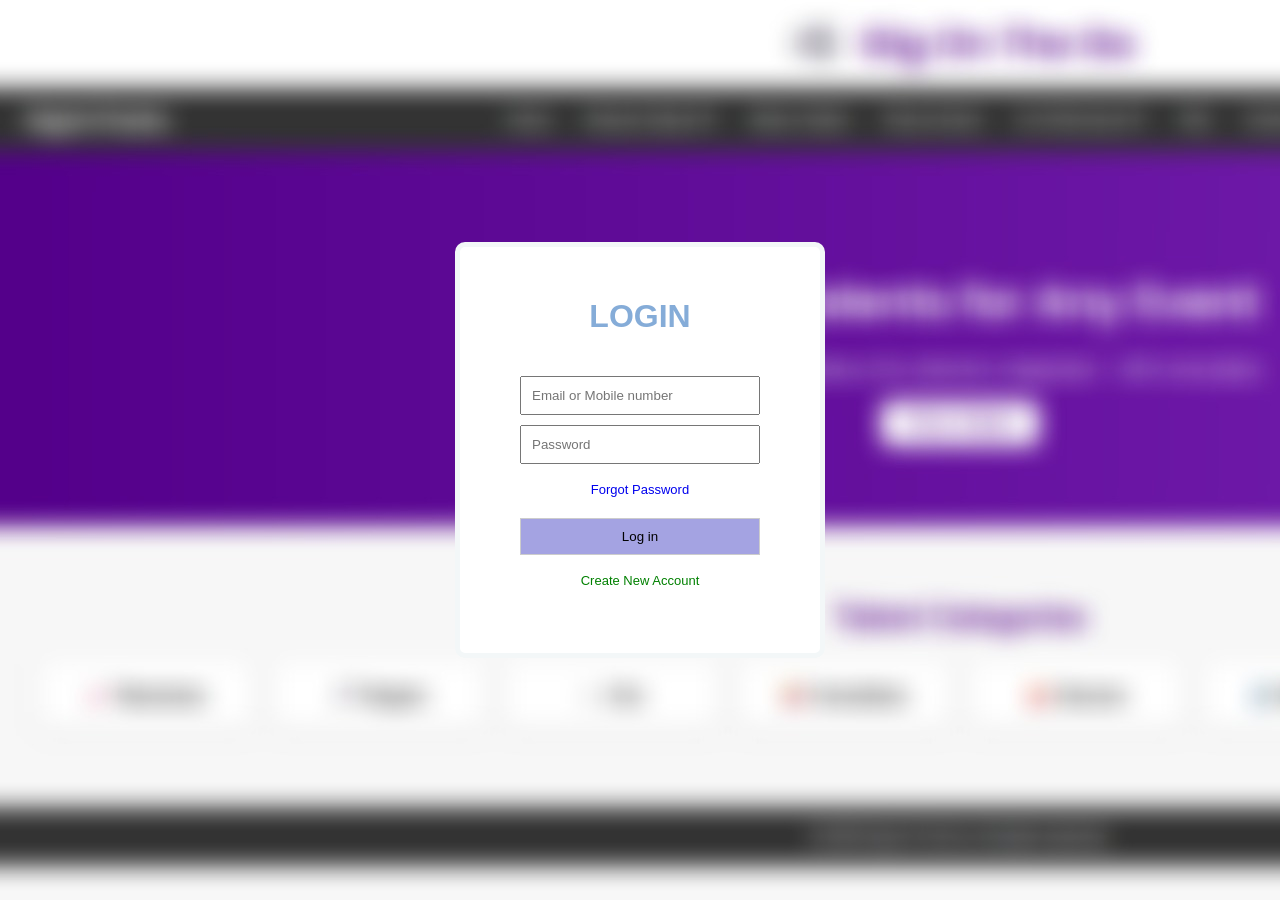
<file: Login.html>
<!DOCTYPE html>
<html lang="en">
<head>
   
    <link rel="stylesheet" href="CSS/style.css">
    <script src="script.js" defer></script>
   
    <title>Log in Account</title>
        <link rel="icon" type="image/jpg" href="LOGO/EVENTMANAGEMENTSYSTEM.png">
</head>
<body>
   
    
    <div class="border">
        <h1 class="hello">LOGIN</h1>
        
        <input class="name" id="userNameInput" placeholder="Email or Mobile number">
        
        <input type="password" class="password" id="passwordInput" placeholder="Password">
       
         <p id="errorMessage" style="color: red; margin-top: 15px;" class="red_message"></p>
               <p class="chngP"> <a href="Forgot_Password.html" class="chng" style="font-size: small;">Forgot Password</a></p>
        
             <button class="btn" id="loginButton">Log in</button>
       
        
        <p class="ACT"> <a href="CreateAccount.html" class="ACTT" style="font-size: small;">Create New Account</a></p>
        <br>
         
    </div>
     

</body>
</html>
</file>
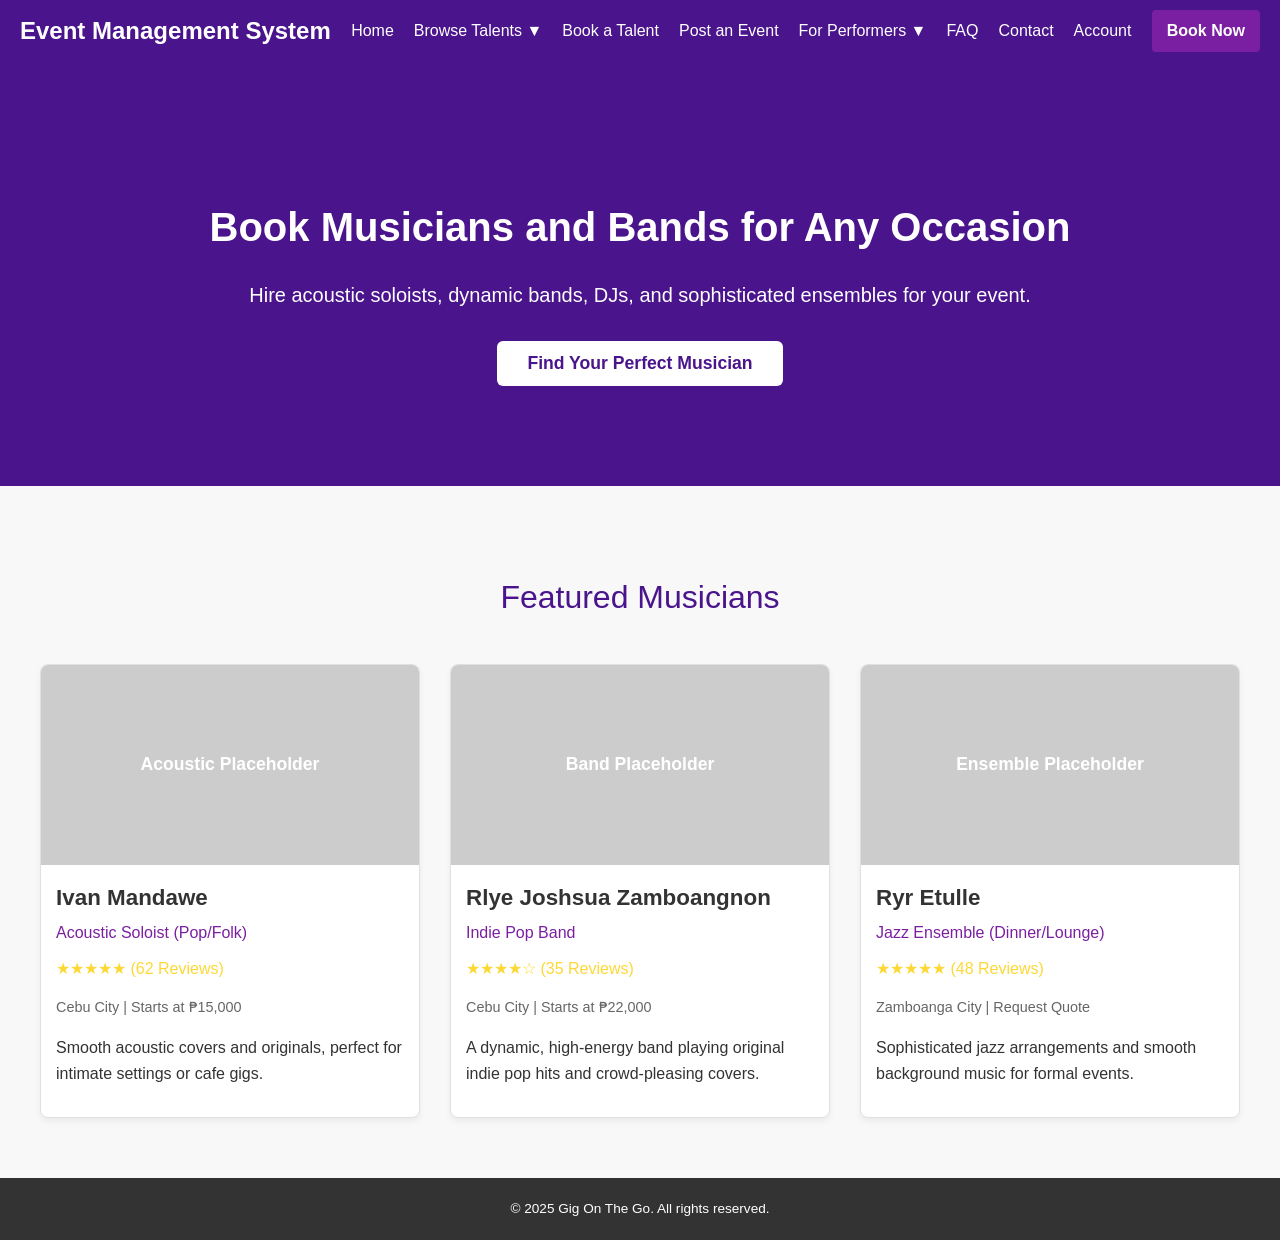
<file: musicians.html>
<!DOCTYPE html>
<html lang="en">
<head>
    <meta charset="UTF-8">
    <meta name="viewport" content="width=device-width, initial-scale=1.0">
    <title>Musicians</title>
       <link rel="icon" type="image/jpg" href="LOGO/EVENTMANAGEMENTSYSTEM.png">
    
    <style>
        :root {
            --primary-purple: #4a148c;
            --light-purple: #7b1fa2;
            --text-white: #ffffff;
            --text-dark: #333333;
            --footer-dark: #333333;
            --body-bg: #f8f8f8;
            --card-border: #e0e0e0;
            --star-color: #fdd835;
        }

        body {
            font-family: 'Inter', sans-serif;
            margin: 0;
            padding: 0;
            background-color: var(--body-bg);
            color: var(--text-dark);
            line-height: 1.6;
        }

        .navbar {
            background-color: var(--primary-purple);
            color: var(--text-white);
            padding: 10px 20px;
            display: flex;
            justify-content: space-between;
            align-items: center;
            flex-wrap: wrap;
        }

        .logo {
            font-size: 1.5rem;
            font-weight: bold;
            text-decoration: none;
            color: var(--text-white);
        }

        .nav-links {
            display: flex;
            gap: 20px;
            list-style: none;
            margin: 0;
            padding: 0;
        }

        .nav-links a {
            color: var(--text-white);
            text-decoration: none;
            padding: 5px 0;
            transition: opacity 0.2s;
        }

        .nav-links a:hover {
            opacity: 0.8;
        }

        .book-button {
            background-color: var(--light-purple);
            color: var(--text-white);
            padding: 8px 15px;
            border-radius: 4px;
            text-decoration: none;
            font-weight: bold;
            transition: background-color 0.2s;
        }

        .book-button:hover {
            background-color: #6a1b9a;
        }

        .hero {
            background-color: var(--primary-purple);
            padding: 100px 20px;
            text-align: center;
            color: var(--text-white);
        }

        .hero-title {
            font-size: 2.5rem;
            font-weight: 700;
            margin-bottom: 20px;
        }

        .hero-subtitle {
            font-size: 1.25rem;
            margin-bottom: 30px;
        }
        
        .hero-button {
            background-color: var(--text-white);
            color: var(--primary-purple);
            padding: 12px 30px;
            border-radius: 6px;
            text-decoration: none;
            font-weight: bold;
            font-size: 1.1rem;
            transition: background-color 0.2s, color 0.2s;
            border: none;
            cursor: pointer;
        }

        .hero-button:hover {
            background-color: #f0f0f0;
        }
        
        .talent-profiles-section {
            padding: 60px 20px;
            background-color: var(--body-bg);
            text-align: center;
        }
        
        .section-heading {
            font-size: 2rem;
            font-weight: 500;
            color: var(--primary-purple);
            margin-bottom: 40px;
        }

        /* Updated class name */
        .musician-grid {
            display: grid;
            grid-template-columns: repeat(auto-fit, minmax(300px, 1fr));
            gap: 30px;
            max-width: 1200px;
            margin: 0 auto;
        }

        /* Updated class name */
        .musician-card {
            background-color: var(--text-white);
            border: 1px solid var(--card-border);
            border-radius: 8px;
            overflow: hidden;
            text-align: left;
            box-shadow: 0 4px 6px rgba(0, 0, 0, 0.05);
            transition: transform 0.2s;
            cursor: pointer;
            text-decoration: none;
            display: block;
            color: inherit;
        }
        
        /* Updated class name */
        .musician-card:hover {
            transform: translateY(-5px);
            box-shadow: 0 8px 12px rgba(0, 0, 0, 0.1);
        }

        /* Updated class name */
        .musician-image {
            width: 100%;
            height: 200px;
            object-fit: cover;
            background-color: #cccccc;
            display: flex;
            align-items: center;
            justify-content: center;
            font-size: 1.1rem;
            font-weight: 600;
            color: var(--text-white);
        }

        /* Updated class name */
        .musician-info {
            padding: 15px;
        }

        /* Updated class name */
        .musician-name {
            font-size: 1.4rem;
            font-weight: 600;
            margin-top: 0;
            margin-bottom: 5px;
        }

        /* Updated class name */
        .musician-genre {
            color: var(--light-purple);
            font-weight: 500;
            margin-bottom: 10px;
            display: block;
        }

        /* Updated class name */
        .musician-location {
            font-size: 0.9rem;
            color: #666;
            margin-bottom: 15px;
        }
        
        /* Updated class name */
        .musician-rating {
            font-size: 1rem;
            color: var(--star-color);
            margin-bottom: 10px;
        }

        .modal-overlay {
            position: fixed;
            top: 0;
            left: 0;
            width: 100%;
            height: 100%;
            background-color: rgba(0, 0, 0, 0.7);
            display: none;
            justify-content: center;
            align-items: center;
            z-index: 1000;
            backdrop-filter: blur(5px);
            text-align: left;
        }
        
        .modal-overlay:target {
            display: flex;
        }

        .modal-content {
            background-color: var(--text-white);
            border-radius: 10px;
            width: 90%;
            max-width: 600px;
            padding: 30px;
            position: relative;
            box-shadow: 0 10px 25px rgba(0, 0, 0, 0.2);
            max-height: 90vh;
            overflow-y: auto;
        }

        .modal-close {
            position: absolute;
            top: 15px;
            right: 15px;
            font-size: 24px;
            font-weight: bold;
            color: var(--text-dark);
            background: none;
            border: none;
            cursor: pointer;
            text-decoration: none;
            transition: color 0.2s;
        }

        .modal-close:hover {
            color: var(--primary-purple);
        }

        .modal-image-placeholder {
            width: 100%;
            height: 250px;
            background-color: var(--primary-purple);
            border-radius: 8px;
            margin-bottom: 20px;
            display: flex;
            align-items: center;
            justify-content: center;
            color: var(--text-white);
            font-size: 1.2rem;
            font-weight: 700;
        }

        .modal-name {
            font-size: 2rem;
            font-weight: 700;
            color: var(--primary-purple);
            margin-bottom: 5px;
        }

        .modal-genre {
            color: var(--light-purple);
            font-size: 1.1rem;
            margin-bottom: 15px;
        }
        
        .modal-location-price {
            font-weight: 500;
            margin-bottom: 20px;
            border-bottom: 1px solid var(--card-border);
            padding-bottom: 15px;
        }

        .modal-bio-container h3 {
            font-size: 1.2rem;
            color: var(--primary-purple);
            margin-top: 0;
            margin-bottom: 10px;
        }

        .modal-book-btn {
            width: 100%;
            margin-top: 20px;
            padding: 15px;
            background-color: var(--light-purple);
            color: var(--text-white);
            border: none;
            border-radius: 6px;
            font-weight: bold;
            cursor: pointer;
            display: block;
            text-align: center;
            text-decoration: none;
            transition: background-color 0.2s;
        }

        .modal-book-btn:hover {
            background-color: var(--primary-purple);
        }

        .footer {
            background-color: var(--footer-dark);
            color: var(--text-white);
            text-align: center;
            padding: 20px 0;
            font-size: 0.85rem;
        }

        @media (max-width: 768px) {
            .navbar {
                flex-direction: column;
                align-items: flex-start;
            }
            .nav-links {
                flex-direction: column;
                gap: 10px;
                margin-top: 10px;
            }
            .book-button {
                margin-top: 15px;
            }
            .hero {
                padding: 80px 15px;
            }
            .hero-title {
                font-size: 2rem;
            }
            .hero-subtitle {
                font-size: 1rem;
            }
            .talent-profiles-section {
                padding: 40px 15px;
            }
            .modal-content {
                padding: 20px;
            }
            .modal-name {
                font-size: 1.5rem;
            }
        }
    </style>
</head>
<body>

    <header class="navbar">
        <div class="logo">Event Management System</div>
        <nav>
            <ul class="nav-links">
                <li><a href="inner.html">Home</a></li>
                <li><a href="#">Browse Talents ▼</a></li>
                <li><a href="#">Book a Talent</a></li>
                <li><a href="#">Post an Event</a></li>
                <li><a href="#">For Performers ▼</a></li>
                <li><a href="#">FAQ</a></li>
                <li><a href="#">Contact</a></li>
                <li><a href="Account.html">Account</a></li>
               
            </ul>
        </nav>
        <a href="#" class="book-button">Book Now</a>
    </header>

    <section class="hero">
        <h1 class="hero-title">Book Musicians and Bands for Any Occasion</h1>
        <p class="hero-subtitle">Hire acoustic soloists, dynamic bands, DJs, and sophisticated ensembles for your event.</p>
        <button class="hero-button">Find Your Perfect Musician</button>
    </section>

    <section class="talent-profiles-section">
        <h2 class="section-heading">Featured Musicians</h2>
        <div class="musician-grid">

            <a class="musician-card" href="#modal-ivan-mandawe">
                <div class="musician-image">
                    Acoustic Placeholder
                </div>
                <div class="musician-info">
                    <h3 class="musician-name">Ivan Mandawe</h3>
                    <span class="musician-genre">Acoustic Soloist (Pop/Folk)</span>
                    <div class="musician-rating">★★★★★ (62 Reviews)</div>
                    <p class="musician-location">Cebu City | Starts at ₱15,000</p>
                    <p>Smooth acoustic covers and originals, perfect for intimate settings or cafe gigs.</p>
                </div>
            </a>

            <a class="musician-card" href="#modal-rlye-zamboangnon">
                <div class="musician-image">
                    Band Placeholder
                </div>
                <div class="musician-info">
                    <h3 class="musician-name">Rlye Joshsua Zamboangnon</h3>
                    <span class="musician-genre">Indie Pop Band</span>
                    <div class="musician-rating">★★★★☆ (35 Reviews)</div>
                    <p class="musician-location">Cebu City | Starts at ₱22,000</p>
                    <p>A dynamic, high-energy band playing original indie pop hits and crowd-pleasing covers.</p>
                </div>
            </a>

            <a class="musician-card" href="#modal-ryr-etulle">
                <div class="musician-image">
                    Ensemble Placeholder
                </div>
                <div class="musician-info">
                    <h3 class="musician-name">Ryr Etulle</h3>
                    <span class="musician-genre">Jazz Ensemble (Dinner/Lounge)</span>
                    <div class="musician-rating">★★★★★ (48 Reviews)</div>
                    <p class="musician-location">Zamboanga City | Request Quote</p>
                    <p>Sophisticated jazz arrangements and smooth background music for formal events.</p>
                </div>
            </a>
            
        </div>
    </section>

    <div id="modal-ivan-mandawe" class="modal-overlay">
        <div class="modal-content">
            <a href="#" class="modal-close">&times;</a>
            <div class="modal-image-placeholder">Acoustic Placeholder</div>
            <h2 class="modal-name">Ivan Mandawe</h2>
            <p class="modal-genre">Acoustic Soloist (Pop/Folk)</p>
            <p class="modal-location-price">Cebu City | Starts at ₱15,000</p>
            <div class="modal-rating">★★★★★ (62 Reviews)</div>
            <div class="modal-bio-container">
                <h3>About the Musician</h3>
                <p class="modal-bio">Ivan Mandawe provides an intimate musical experience, performing contemporary hits and folk classics. His smooth vocals and skilled guitar work are ideal for weddings, restaurants, and small private parties. Easy to work with and fully self-contained with sound equipment.</p>
            </div>
            <a href="#" class="hero-button modal-book-btn">Book Ivan Mandawe</a>
        </div>
    </div>

    <div id="modal-rlye-zamboangnon" class="modal-overlay">
        <div class="modal-content">
            <a href="#" class="modal-close">&times;</a>
            <div class="modal-image-placeholder">Band Placeholder</div>
            <h2 class="modal-name">Rlye Joshsua Zamboangnon</h2>
            <p class="modal-genre">Indie Pop Band</p>
            <p class="modal-location-price">Cebu City | Starts at ₱22,000</p>
            <div class="modal-rating">★★★★☆ (35 Reviews)</div>
            <div class="modal-bio-container">
                <h3>About the Band</h3>
                <p class="modal-bio">Rlye Joshsua Zamboangnon is a five-piece indie pop band guaranteed to get the crowd moving. Known for their catchy original songs and powerful stage presence, they are perfect for larger parties, corporate events, and music festivals. They offer a custom song list consultation before booking.</p>
            </div>
            <a href="#" class="hero-button modal-book-btn">Book Rlye Joshsua Zamboangnon</a>
        </div>
    </div>

    <div id="modal-ryr-etulle" class="modal-overlay">
        <div class="modal-content">
            <a href="#" class="modal-close">&times;</a>
            <div class="modal-image-placeholder">Ensemble Placeholder</div>
            <h2 class="modal-name">Ryr Etulle</h2>
            <p class="modal-genre">Jazz Ensemble (Dinner/Lounge)</p>
            <p class="modal-location-price">Zamboanga City | Request Quote</p>
            <div class="modal-rating">★★★★★ (48 Reviews)</div>
            <div class="modal-bio-container">
                <h3>About the Ensemble</h3>
                <p class="modal-bio">Ryr Etulle leads a highly professional trio specializing in classic and contemporary jazz. They set the perfect sophisticated tone for upscale dinners, art gallery openings, and cocktail hours. They travel nationwide and provide a seamless, elegant musical backdrop.</p>
            </div>
            <a href="#" class="hero-button modal-book-btn">Book Ryr Etulle</a>
        </div>
    </div>
    
    <footer class="footer">
        © 2025 Gig On The Go. All rights reserved.
    </footer>

</body>
</html>
</file>
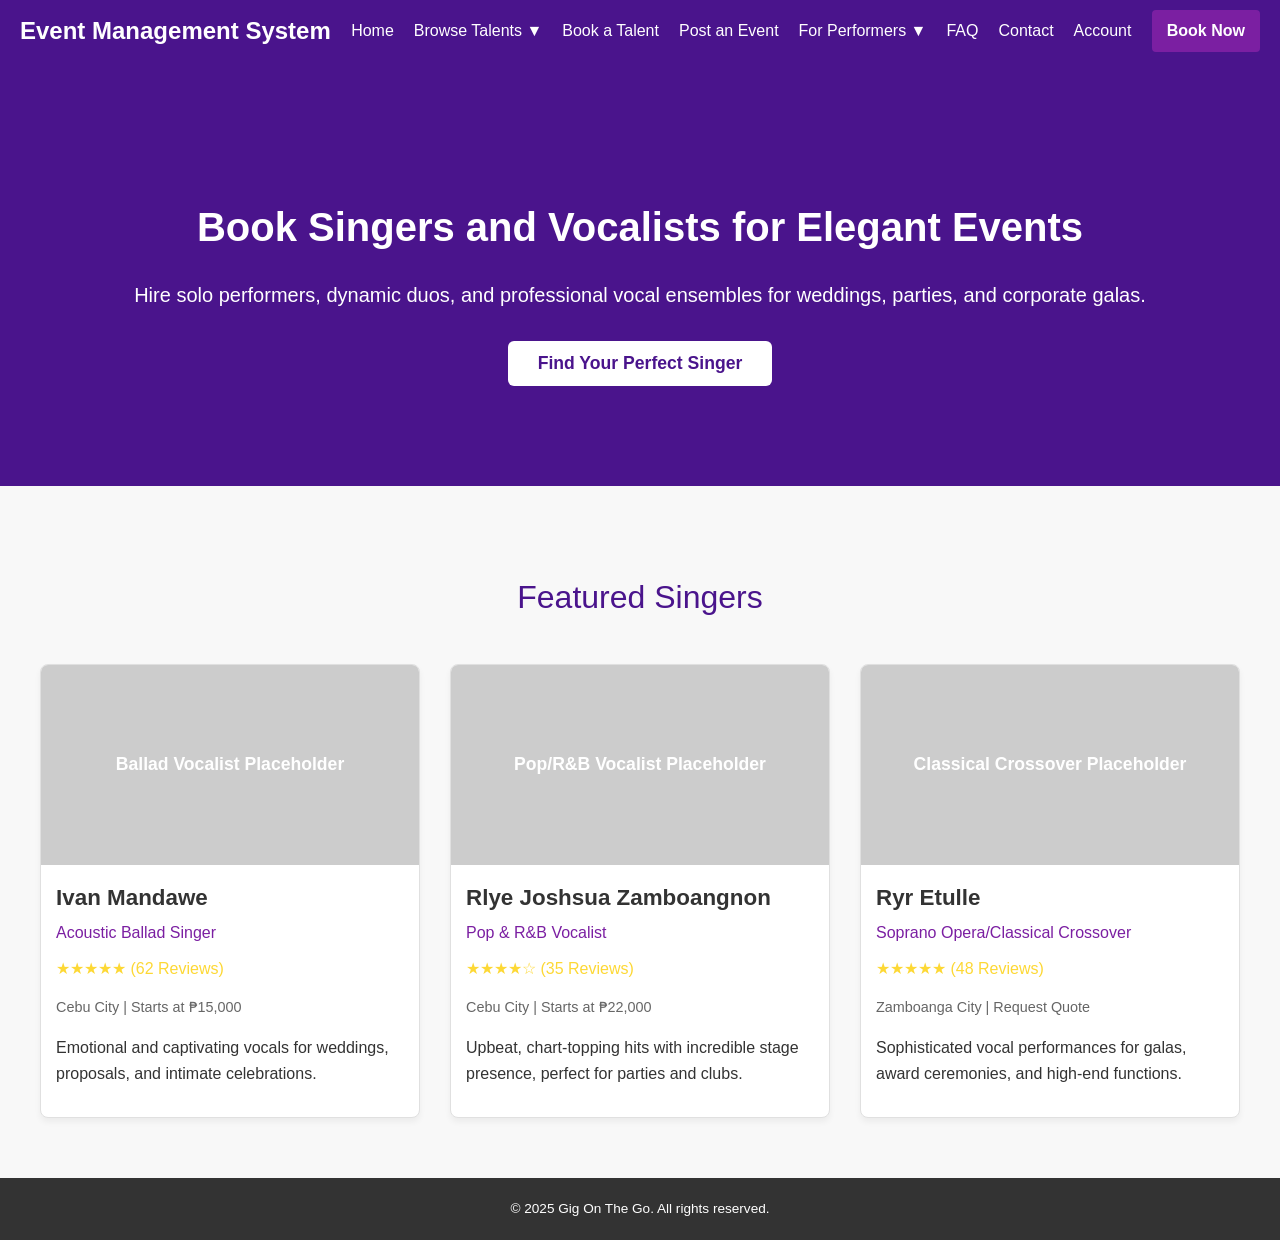
<file: Singers.html>
<!DOCTYPE html>
<html lang="en">
<head>
    <meta charset="UTF-8">
    <meta name="viewport" content="width=device-width, initial-scale=1.0">
    <title>Singers</title>
     <link rel="icon" type="image/jpg" href="LOGO/EVENTMANAGEMENTSYSTEM.png">
    
    <style>
        :root {
            --primary-purple: #4a148c;
            --light-purple: #7b1fa2;
            --text-white: #ffffff;
            --text-dark: #333333;
            --footer-dark: #333333;
            --body-bg: #f8f8f8;
            --card-border: #e0e0e0;
            --star-color: #fdd835;
        }

        body {
            font-family: 'Inter', sans-serif;
            margin: 0;
            padding: 0;
            background-color: var(--body-bg);
            color: var(--text-dark);
            line-height: 1.6;
        }

        .navbar {
            background-color: var(--primary-purple);
            color: var(--text-white);
            padding: 10px 20px;
            display: flex;
            justify-content: space-between;
            align-items: center;
            flex-wrap: wrap;
        }

        .logo {
            font-size: 1.5rem;
            font-weight: bold;
            text-decoration: none;
            color: var(--text-white);
        }

        .nav-links {
            display: flex;
            gap: 20px;
            list-style: none;
            margin: 0;
            padding: 0;
        }

        .nav-links a {
            color: var(--text-white);
            text-decoration: none;
            padding: 5px 0;
            transition: opacity 0.2s;
        }

        .nav-links a:hover {
            opacity: 0.8;
        }

        .book-button {
            background-color: var(--light-purple);
            color: var(--text-white);
            padding: 8px 15px;
            border-radius: 4px;
            text-decoration: none;
            font-weight: bold;
            transition: background-color 0.2s;
        }

        .book-button:hover {
            background-color: #6a1b9a;
        }

        .hero {
            background-color: var(--primary-purple);
            padding: 100px 20px;
            text-align: center;
            color: var(--text-white);
        }

        .hero-title {
            font-size: 2.5rem;
            font-weight: 700;
            margin-bottom: 20px;
        }

        .hero-subtitle {
            font-size: 1.25rem;
            margin-bottom: 30px;
        }
        
        .hero-button {
            background-color: var(--text-white);
            color: var(--primary-purple);
            padding: 12px 30px;
            border-radius: 6px;
            text-decoration: none;
            font-weight: bold;
            font-size: 1.1rem;
            transition: background-color 0.2s, color 0.2s;
            border: none;
            cursor: pointer;
        }

        .hero-button:hover {
            background-color: #f0f0f0;
        }
        
        .talent-profiles-section {
            padding: 60px 20px;
            background-color: var(--body-bg);
            text-align: center;
        }
        
        .section-heading {
            font-size: 2rem;
            font-weight: 500;
            color: var(--primary-purple);
            margin-bottom: 40px;
        }

        .singer-grid {
            display: grid;
            grid-template-columns: repeat(auto-fit, minmax(300px, 1fr));
            gap: 30px;
            max-width: 1200px;
            margin: 0 auto;
        }

        .singer-card {
            background-color: var(--text-white);
            border: 1px solid var(--card-border);
            border-radius: 8px;
            overflow: hidden;
            text-align: left;
            box-shadow: 0 4px 6px rgba(0, 0, 0, 0.05);
            transition: transform 0.2s;
            cursor: pointer;
            text-decoration: none;
            display: block;
            color: inherit;
        }
        
        .singer-card:hover {
            transform: translateY(-5px);
            box-shadow: 0 8px 12px rgba(0, 0, 0, 0.1);
        }

        .singer-image {
            width: 100%;
            height: 200px;
            object-fit: cover;
            background-color: #cccccc;
            display: flex;
            align-items: center;
            justify-content: center;
            font-size: 1.1rem;
            font-weight: 600;
            color: var(--text-white);
        }

        .singer-info {
            padding: 15px;
        }

        .singer-name {
            font-size: 1.4rem;
            font-weight: 600;
            margin-top: 0;
            margin-bottom: 5px;
        }

        .singer-genre {
            color: var(--light-purple);
            font-weight: 500;
            margin-bottom: 10px;
            display: block;
        }

        .singer-location {
            font-size: 0.9rem;
            color: #666;
            margin-bottom: 15px;
        }
        
        .singer-rating {
            font-size: 1rem;
            color: var(--star-color);
            margin-bottom: 10px;
        }

        .modal-overlay {
            position: fixed;
            top: 0;
            left: 0;
            width: 100%;
            height: 100%;
            background-color: rgba(0, 0, 0, 0.7);
            display: none;
            justify-content: center;
            align-items: center;
            z-index: 1000;
            backdrop-filter: blur(5px);
            text-align: left;
        }
        
        .modal-overlay:target {
            display: flex;
        }

        .modal-content {
            background-color: var(--text-white);
            border-radius: 10px;
            width: 90%;
            max-width: 600px;
            padding: 30px;
            position: relative;
            box-shadow: 0 10px 25px rgba(0, 0, 0, 0.2);
            max-height: 90vh;
            overflow-y: auto;
        }

        .modal-close {
            position: absolute;
            top: 15px;
            right: 15px;
            font-size: 24px;
            font-weight: bold;
            color: var(--text-dark);
            background: none;
            border: none;
            cursor: pointer;
            text-decoration: none;
            transition: color 0.2s;
        }

        .modal-close:hover {
            color: var(--primary-purple);
        }

        .modal-image-placeholder {
            width: 100%;
            height: 250px;
            background-color: var(--primary-purple);
            border-radius: 8px;
            margin-bottom: 20px;
            display: flex;
            align-items: center;
            justify-content: center;
            color: var(--text-white);
            font-size: 1.2rem;
            font-weight: 700;
        }

        .modal-name {
            font-size: 2rem;
            font-weight: 700;
            color: var(--primary-purple);
            margin-bottom: 5px;
        }

        .modal-genre {
            color: var(--light-purple);
            font-size: 1.1rem;
            margin-bottom: 15px;
        }
        
        .modal-location-price {
            font-weight: 500;
            margin-bottom: 20px;
            border-bottom: 1px solid var(--card-border);
            padding-bottom: 15px;
        }

        .modal-bio-container h3 {
            font-size: 1.2rem;
            color: var(--primary-purple);
            margin-top: 0;
            margin-bottom: 10px;
        }

        .modal-book-btn {
            width: 100%;
            margin-top: 20px;
            padding: 15px;
            background-color: var(--light-purple);
            color: var(--text-white);
            border: none;
            border-radius: 6px;
            font-weight: bold;
            cursor: pointer;
            display: block;
            text-align: center;
            text-decoration: none;
            transition: background-color 0.2s;
        }

        .modal-book-btn:hover {
            background-color: var(--primary-purple);
        }

        .footer {
            background-color: var(--footer-dark);
            color: var(--text-white);
            text-align: center;
            padding: 20px 0;
            font-size: 0.85rem;
        }

        @media (max-width: 768px) {
            .navbar {
                flex-direction: column;
                align-items: flex-start;
            }
            .nav-links {
                flex-direction: column;
                gap: 10px;
                margin-top: 10px;
            }
            .book-button {
                margin-top: 15px;
            }
            .hero {
                padding: 80px 15px;
            }
            .hero-title {
                font-size: 2rem;
            }
            .hero-subtitle {
                font-size: 1rem;
            }
            .talent-profiles-section {
                padding: 40px 15px;
            }
            .modal-content {
                padding: 20px;
            }
            .modal-name {
                font-size: 1.5rem;
            }
        }
    </style>
</head>
<body>

    <header class="navbar">
        <div class="logo">Event Management System</div>
        <nav>
            <ul class="nav-links">
                <li><a href="inner.html">Home</a></li>
                <li><a href="#">Browse Talents ▼</a></li>
                <li><a href="#">Book a Talent</a></li>
                <li><a href="#">Post an Event</a></li>
                <li><a href="#">For Performers ▼</a></li>
                <li><a href="#">FAQ</a></li>
                <li><a href="#">Contact</a></li>
                <li><a href="Account.html">Account</a></li>
              
            </ul>
        </nav>
        <a href="#" class="book-button">Book Now</a>
    </header>

    <section class="hero">
        <h1 class="hero-title">Book Singers and Vocalists for Elegant Events</h1>
        <p class="hero-subtitle">Hire solo performers, dynamic duos, and professional vocal ensembles for weddings, parties, and corporate galas.</p>
        <button class="hero-button">Find Your Perfect Singer</button>
    </section>

    <section class="talent-profiles-section">
        <h2 class="section-heading">Featured Singers</h2>
        <div class="singer-grid">

            <a class="singer-card" href="#modal-ivan-mandawe">
                <div class="singer-image">
                    Ballad Vocalist Placeholder
                </div>
                <div class="singer-info">
                    <h3 class="singer-name">Ivan Mandawe</h3>
                    <span class="singer-genre">Acoustic Ballad Singer</span>
                    <div class="singer-rating">★★★★★ (62 Reviews)</div>
                    <p class="singer-location">Cebu City | Starts at ₱15,000</p>
                    <p>Emotional and captivating vocals for weddings, proposals, and intimate celebrations.</p>
                </div>
            </a>

            <a class="singer-card" href="#modal-rlye-zamboangnon">
                <div class="singer-image">
                    Pop/R&B Vocalist Placeholder
                </div>
                <div class="singer-info">
                    <h3 class="singer-name">Rlye Joshsua Zamboangnon</h3>
                    <span class="singer-genre">Pop & R&B Vocalist</span>
                    <div class="singer-rating">★★★★☆ (35 Reviews)</div>
                    <p class="singer-location">Cebu City | Starts at ₱22,000</p>
                    <p>Upbeat, chart-topping hits with incredible stage presence, perfect for parties and clubs.</p>
                </div>
            </a>

            <a class="singer-card" href="#modal-ryr-etulle">
                <div class="singer-image">
                    Classical Crossover Placeholder
                </div>
                <div class="singer-info">
                    <h3 class="singer-name">Ryr Etulle</h3>
                    <span class="singer-genre">Soprano Opera/Classical Crossover</span>
                    <div class="singer-rating">★★★★★ (48 Reviews)</div>
                    <p class="singer-location">Zamboanga City | Request Quote</p>
                    <p>Sophisticated vocal performances for galas, award ceremonies, and high-end functions.</p>
                </div>
            </a>
            
        </div>
    </section>

    <div id="modal-ivan-mandawe" class="modal-overlay">
        <div class="modal-content">
            <a href="#" class="modal-close">&times;</a>
            <div class="modal-image-placeholder">Ballad Vocalist Placeholder</div>
            <h2 class="modal-name">Ivan Mandawe</h2>
            <p class="modal-genre">Acoustic Ballad Singer</p>
            <p class="modal-location-price">Cebu City | Starts at ₱15,000</p>
            <div class="modal-rating">★★★★★ (62 Reviews)</div>
            <div class="modal-bio-container">
                <h3>About the Singer</h3>
                <p class="modal-bio">Ivan Mandawe delivers deeply moving and powerful vocal performances, specializing in acoustic ballads across multiple languages. His smooth, controlled voice makes him the number one choice for sentimental moments like wedding ceremonies and anniversary parties. Fully equipped for small to medium venues.</p>
            </div>
            <a href="#" class="hero-button modal-book-btn">Book Ivan Mandawe</a>
        </div>
    </div>

    <div id="modal-rlye-zamboangnon" class="modal-overlay">
        <div class="modal-content">
            <a href="#" class="modal-close">&times;</a>
            <div class="modal-image-placeholder">Pop/R&B Vocalist Placeholder</div>
            <h2 class="modal-name">Rlye Joshsua Zamboangnon</h2>
            <p class="modal-genre">Pop & R&B Vocalist</p>
            <p class="modal-location-price">Cebu City | Starts at ₱22,000</p>
            <div class="modal-rating">★★★★☆ (35 Reviews)</div>
            <div class="modal-bio-container">
                <h3>About the Singer</h3>
                <p class="modal-bio">Rlye is a dynamic solo vocalist known for her incredible range and energetic interpretations of modern Pop and classic R&B hits. She brings a vibrant atmosphere to any event, backed by professional tracks or a full band upon request. Ideal for large birthday celebrations, clubs, and corporate dance parties.</p>
            </div>
            <a href="#" class="hero-button modal-book-btn">Book Rlye Joshsua Zamboangnon</a>
        </div>
    </div>

    <div id="modal-ryr-etulle" class="modal-overlay">
        <div class="modal-content">
            <a href="#" class="modal-close">&times;</a>
            <div class="modal-image-placeholder">Classical Crossover Placeholder</div>
            <h2 class="modal-name">Ryr Etulle</h2>
            <p class="modal-genre">Soprano Opera/Classical Crossover</p>
            <p class="modal-location-price">Zamboanga City | Request Quote</p>
            <div class="modal-rating">★★★★★ (48 Reviews)</div>
            <div class="modal-bio-container">
                <h3>About the Singer</h3>
                <p class="modal-bio">Ryr Etulle, a professionally trained soprano, offers breathtaking vocal performances ranging from traditional opera arias to popular classical crossover pieces. Her presence elevates formal functions, including embassy events, major award ceremonies, and high-profile private dinners. Book her for an unforgettable, world-class experience.</p>
            </div>
            <a href="#" class="hero-button modal-book-btn">Book Ryr Etulle</a>
        </div>
    </div>
    
    <footer class="footer">
        © 2025 Gig On The Go. All rights reserved.
    </footer>

</body>
</html>
</file>
<file: CSS/style.css>
body {
    font-family: Verdana, Geneva, Tahoma, sans-serif;
    background-image: url('backgorund_blurrr.jpg');
    display: flex;
    justify-content: center;
    align-items: center;
    flex-direction: column;
    min-height: 100vh;
    margin: 0;
}


.border {
    border: 5px solid rgb(243, 247, 248);
    width: 300px;
    padding: 30px;
    background-color: white;
    text-align: center;
    border-radius: 10px;
}

.hello {
    text-align: center;
    padding-bottom: 20px;
    color: #85acd8;
}

.name, .password {
    width: 80%;
    padding: 10px;
    margin: 10px auto;
    display: block;
    box-sizing: border-box;
}

.btn {
    margin: 20px auto 10px auto;
    display: block;
    color: black;
    background-color: #a4a3e2;
    width: 80%;
    padding: 10px;
    border: 1px solid #ccc;
}

.chng {
    text-decoration: none;
    
}

.chngP {
    color: #a4a3e2;
  
}

.ACTT {
    text-decoration: none;
        color: green;
}

.ACT {

}
.page-logo {
    display: block;
    width: 150px;  
    height: auto;   
    margin: 0 auto 30px auto; 
}

.red_message {
    font-size: small;
}
</file>
